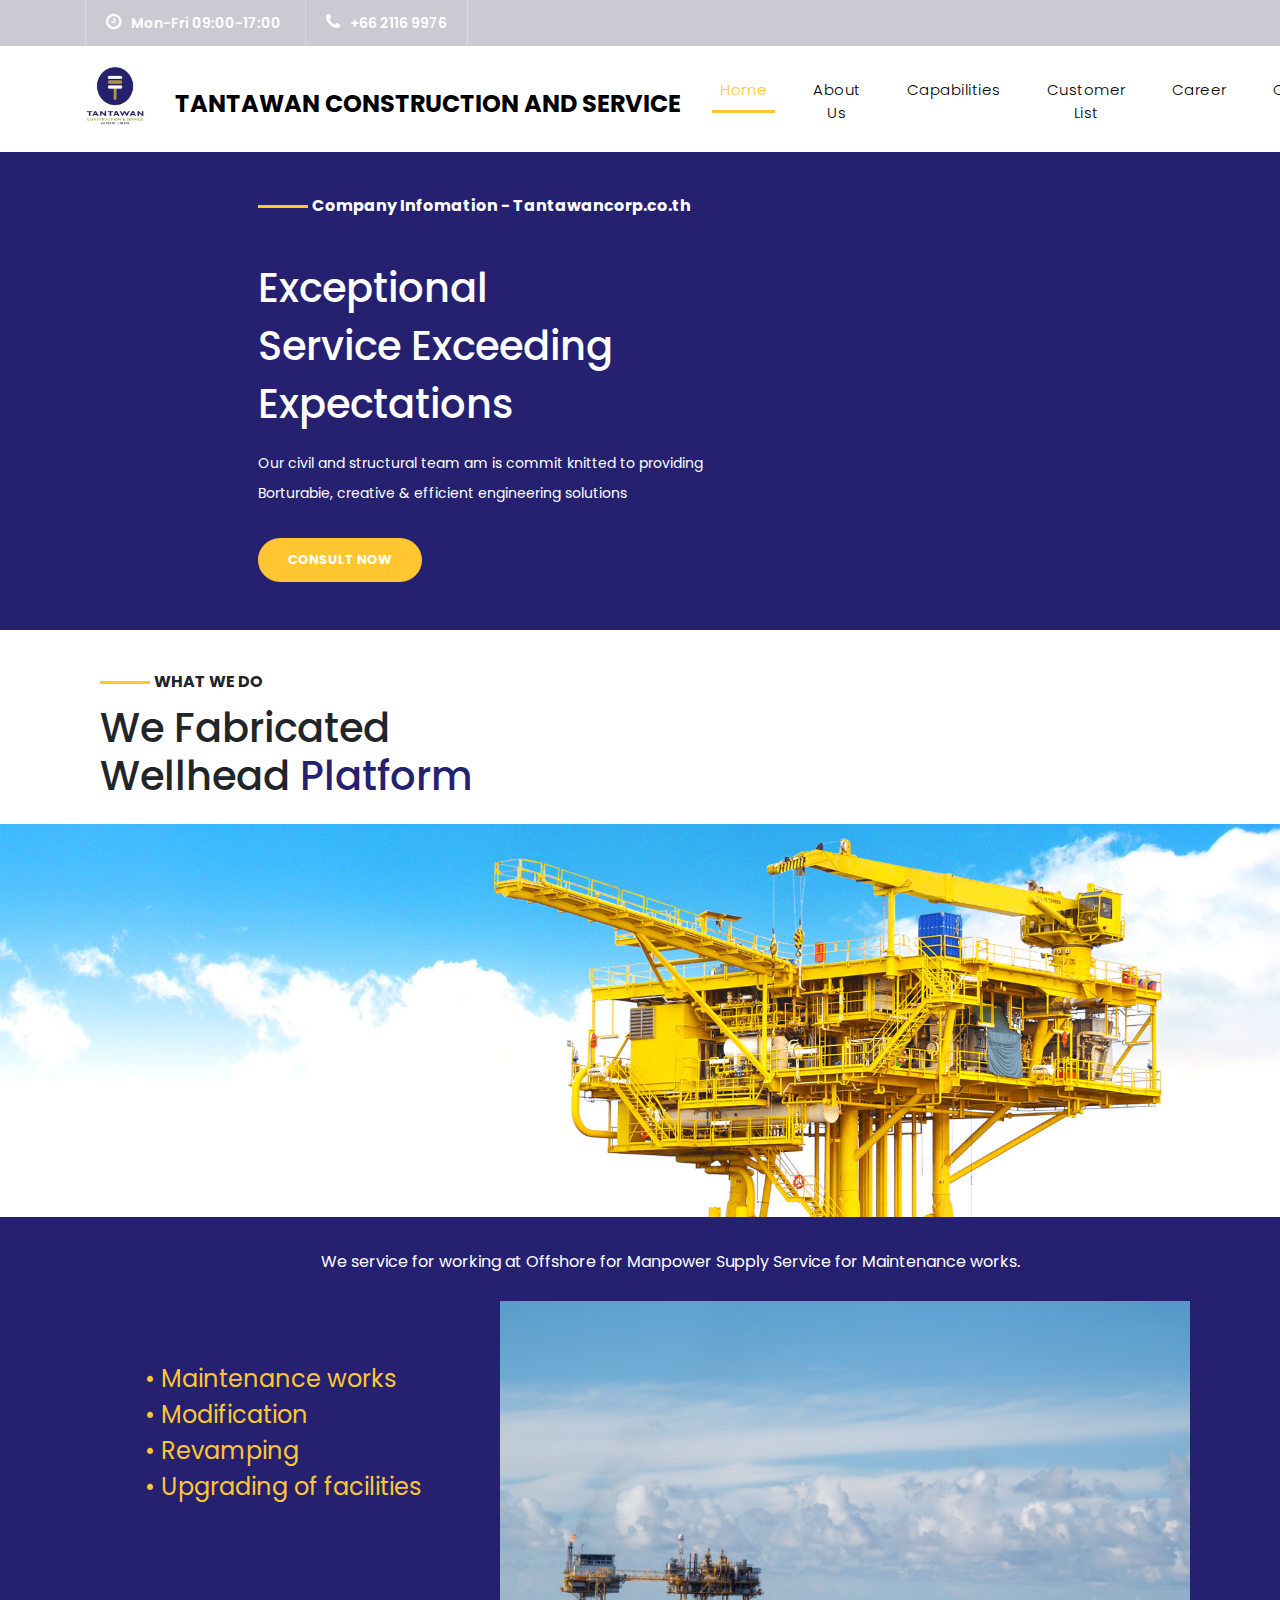
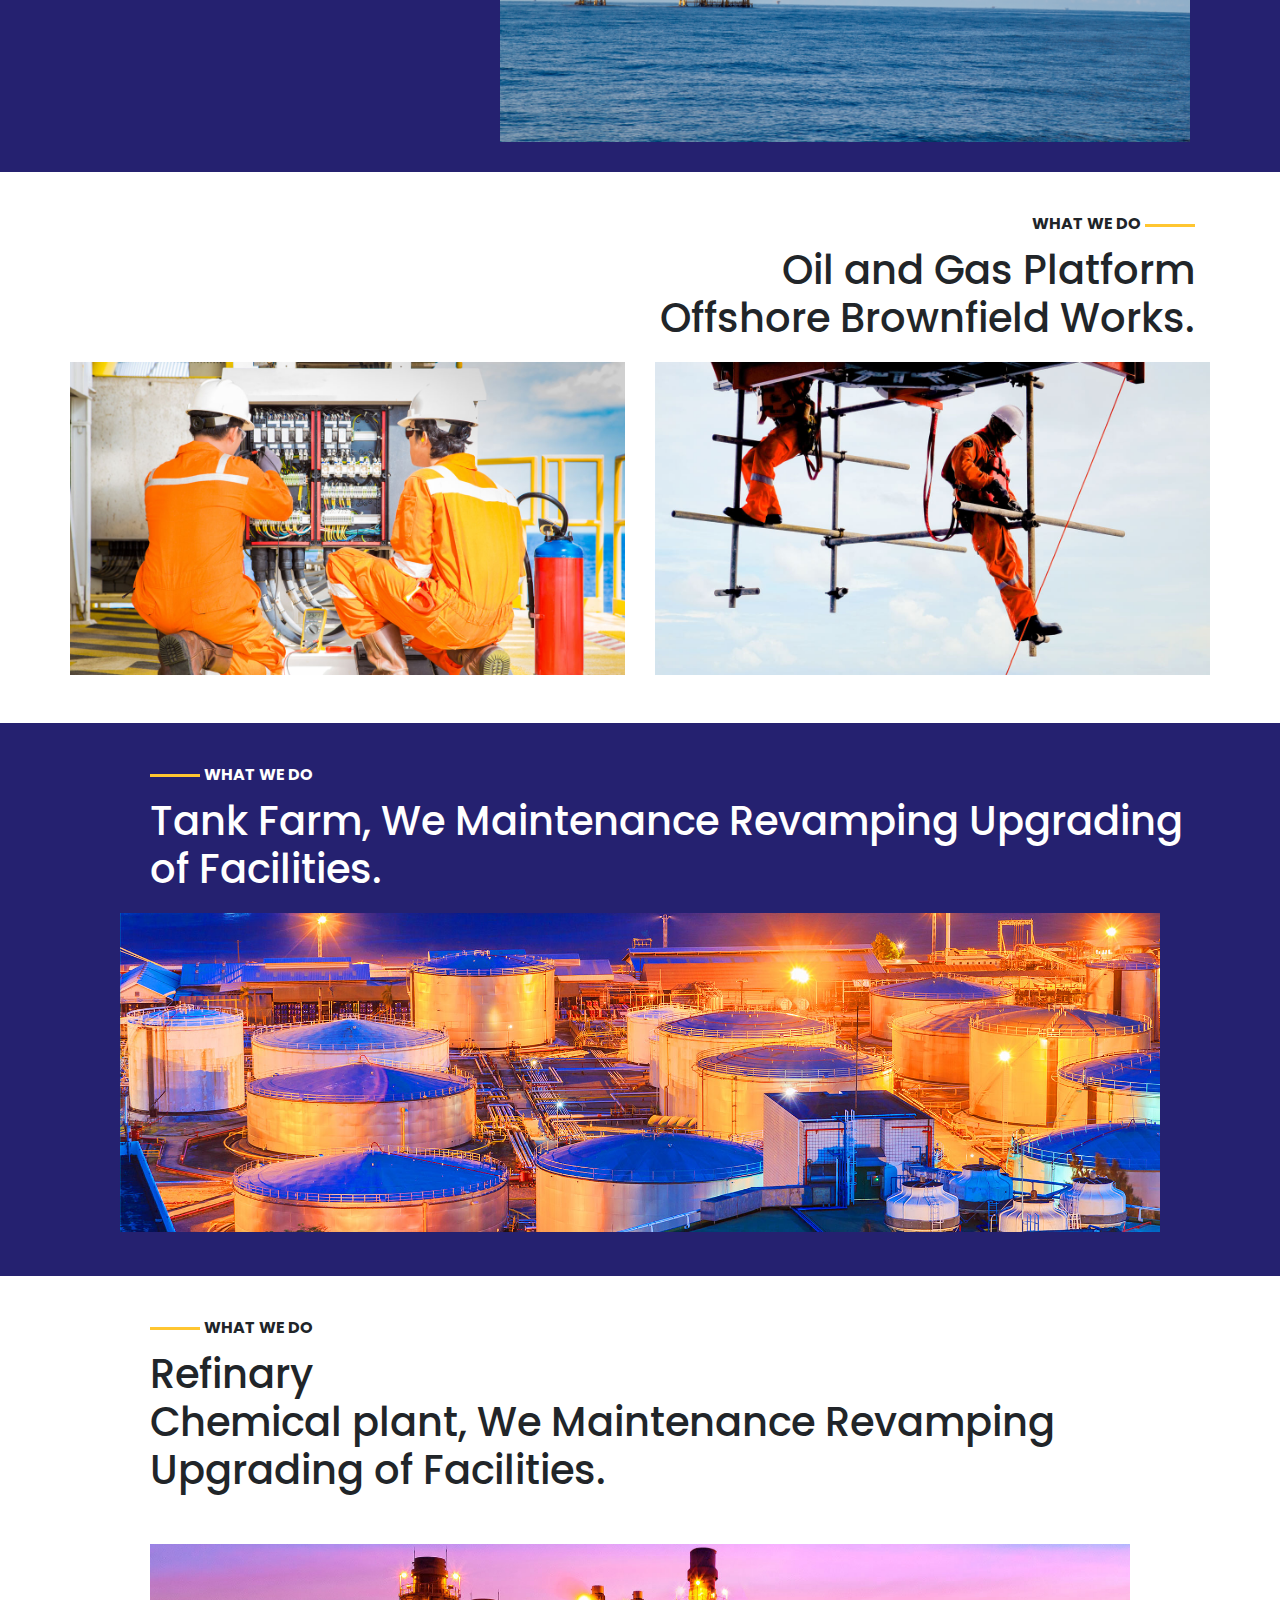
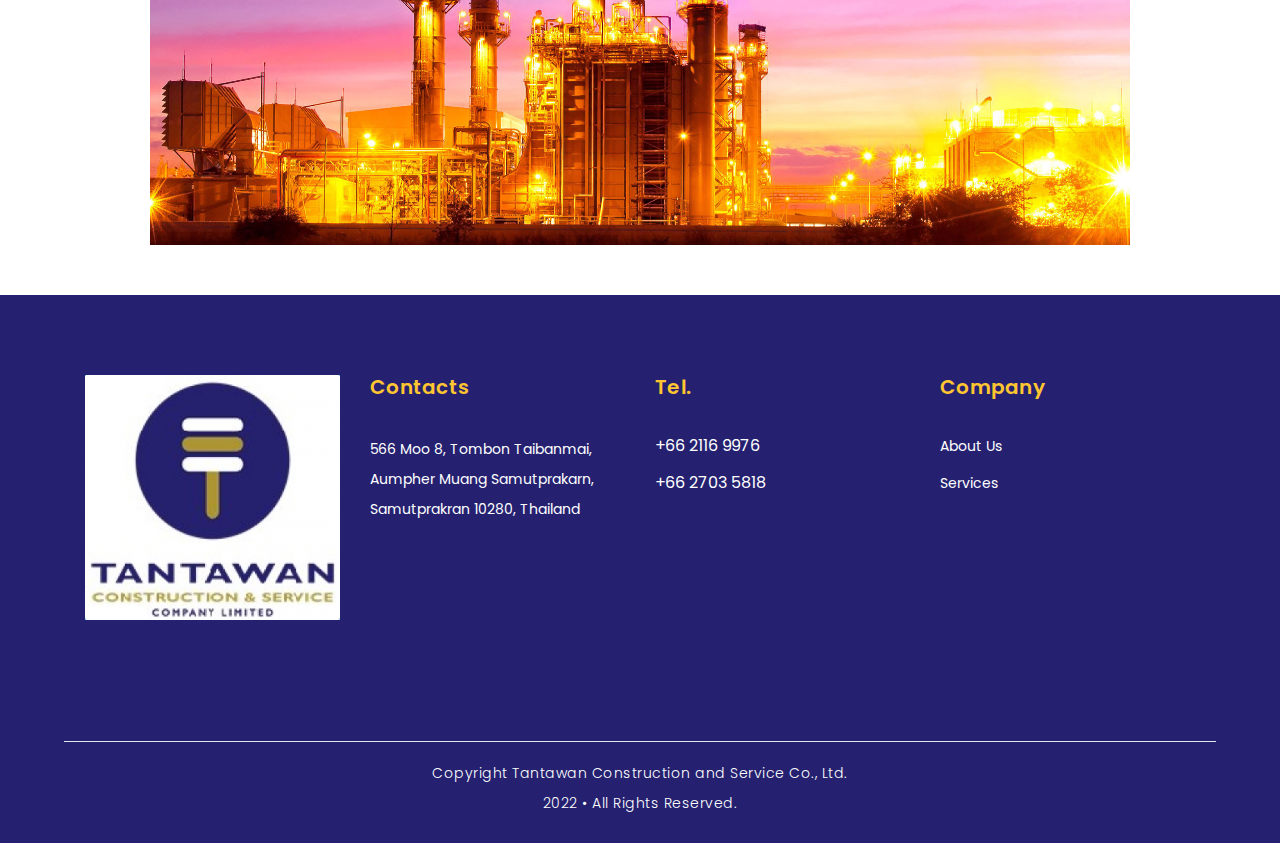
<file: index.html>
<html lang="en"><head>

  <meta charset="utf-8">
  <meta name="viewport" content="width=device-width, initial-scale=1, shrink-to-fit=no">
  <meta name="description" content="">
  <meta name="author" content="TemplateMo">
  <link href="https://fonts.googleapis.com/css?family=Poppins:100,200,300,400,500,600,700,800,900&amp;display=swap" rel="stylesheet">

  <title>Tantawan Construction and Service</title>

  <!-- Bootstrap core CSS -->
  <link href="vendor/bootstrap/css/bootstrap.min.css" rel="stylesheet">

  <!-- Additional CSS Files -->
  <link rel="stylesheet" href="assets/css/fontawesome.css">
  <link rel="stylesheet" href="assets/css/templatemo-finance-business.css">
  <link rel="stylesheet" href="assets/css/owl.css">
  <!--

Finance Business TemplateMo

https://templatemo.com/tm-545-finance-business

-->
</head>

<body>

  <!-- ***** Preloader Start ***** -->
  <div id="preloader" style="opacity: 0; visibility: hidden; display: none;">
    <div class="jumper">
      <div></div>
      <div></div>
      <div></div>
    </div>
  </div>
  <!-- ***** Preloader End ***** -->

  <!-- Header -->
  <div class="sub-header">
    <div class="container">
      <div class="row">
        <div class="col-md-8 col-xs-12">
          <ul class="left-info">
            <li><a href="#"><i class="fa fa-clock-o"></i>Mon-Fri 09:00-17:00</a></li>
            <li><a href="#"><i class="fa fa-phone"></i>+66 2116 9976</a></li>
          </ul>
        </div>
        <div class="col-md-4">
          <!-- <ul class="right-icons">
              <li><a href="#"><i class="fa fa-facebook"></i></a></li>
              <li><a href="#"><i class="fa fa-twitter"></i></a></li>
              <li><a href="#"><i class="fa fa-linkedin"></i></a></li>
              <li><a href="#"><i class="fa fa-behance"></i></a></li>
            </ul> -->
        </div>
      </div>
    </div>
  </div>

  <header class="">
    <nav class="navbar navbar-expand-lg" style="background-color: #fff;">
      <div class="container" style="background-color: #fff;">
        <a class="navbar-brand namehide" href="index.html">
          <div>
            <h2>  <img src="assets/Pic/logoMenu.png" class="center-block" alt="" height="60px" width="60px" style="margin-right: 30px;margin-top: -20px;"><span class="namehide" style="color: black;">Tantawan Construction and Service</span> </h2>
          </div> </a>
        <button class="navbar-toggler" type="button" data-toggle="collapse" data-target="#navbarResponsive" aria-controls="navbarResponsive" aria-expanded="false" aria-label="Toggle navigation">
          <span class="navbar-toggler-icon"></span>
        </button>
        <div class="collapse navbar-collapse" id="navbarResponsive">
          <ul class="navbar-nav ml-auto">
            <li class="nav-item active">
              <a class="nav-link" href="">Home
                <span class="sr-only">(current)</span>
              </a>
            </li>
            <li class="nav-item">
              <a class="nav-link" style="color: black;" href="about.html">About Us</a>
            </li>
            <li class="nav-item">
              <a class="nav-link" style="color: black;" href="Capabilities.html">Capabilities</a>
            </li>
            <li class="nav-item">
              <a class="nav-link" style="color: black;" href="Customer List.html">Customer List</a>
            </li>
            <li class="nav-item">
              <a class="nav-link" style="color:black;" href="Career.html">Career</a>
            </li>
            <li class="nav-item">
              <a class="nav-link" style="color:black;" href="contact.html">Contact</a>
            </li>
          </ul>
        </div>
      </div>
    </nav>
  </header>

  <!-- Page Content -->
  <button onclick="topFunction()" id="myBtn" title="Go to top">Scroll Up</button>

<div class="Navminscreen"><br><br></div>

  <!-- Banner Starts Here -->

  
  <!-- <div class="main-banner header-text" id="top" >
    <div class="Modern-Slider">
    
      <div class="item item-1">
        <div class="img-fill" style="background-color: #252170;">
         <div class="row hrhide" style="margin-top: 170px;">
          
          <div class="col-md-3"> 
            <hr style="width:100%;height: 5px;background-color: #FFC631;">
       
          </div>
          <div class="col-md-9" style="text-align: left;padding-top: 8px;">  <span style="color: #fff;text-align: left;">Company Infomation - Tantawancorp.co.th</span> </div>
          </div>
          <br>  
          <div class="text-content">
            
            <h4>Exceptional</h4>
            <h4>Service Exceeding</h4>
            <h4>Expectations</h4> 
            <p>Our civil and structural team am is commit knitted to providing Borturabie, creative & efficient
              engineering solutions</p>
            <a href="about.html" class="filled-button">CONSULT NOW</a>
          </div>
        </div>
      </div>
    </div>
  </div> -->
  <!-- Banner End Here -->

 
 
    <div class="row" style="background-color:#252170;margin-top: 20px;">
      <div class="col-md-12" style="margin-top:80px ;">
      
        <div class="row">
          <div class="col-md-12">
          <div class="row">
            <div class="col-md-2">

            </div>
            <div class="col-md-9">
              <div class="col-md-12" style="text-align: left;padding-left: 40px;height: 60px; ">
                <img src="assets/Pic/dash.png" style="width: 50px;"> <span style="font-weight: bold;color: #fff;font-size: medium;">Company Infomation - Tantawancorp.co.th</span>
              </div>
               <ul class="menu-list" style="font-size:x-large; color: #fff;margin-left: 40px;">
              <li><h1 style="margin-top: 10px;">Exceptional</h1></li>
              <li><h1 style="margin-top: 10px;">Service Exceeding</h1></li>
              <li><h1 style="margin-top: 10px;">Expectations</h1></li>
              <li><p style="color: #fff;margin-top: 20px;">Our civil and structural team am is commit knitted to providing
               </p></li>
               <li><p style="color: #fff;margin-top: 0px;"> Borturabie, creative &amp; efficient engineering solutions
              </p></li>

              
            </ul>
            <a href="about.html" class="filled-button" style="margin-top: 30px;margin-left: 40px;">CONSULT NOW</a>
            </div>
            <div class="col-md-1"> </div>
          </div>
          
          </div>
        </div>


        <br><br>
      </div>
   
     
    </div>
  
 

  <!-- start what we do1 -->
<div class="row">
  <div class="container">
    <div class="col-md-12" style="text-align: left;padding-top: 40px; ">
      <img src="assets/Pic/dash.png" style="width: 50px;"> <span style="font-weight: bold;">WHAT WE DO</span>
    </div>
    <div class="col-md-12" style="padding-top: 10px;">
      <h1>We Fabricated</h1>
      <h1>Wellhead <span style="color:#252170;">Platform</span></h1>
    </div>
  </div>
</div>

<br>
<div>
  <div>
    <img src="assets/Pic/bg-slide1-2k.jpg" alt="" style="width: 100%;">
  </div>
  <div class="row" style="background-color:#252170 ;">
    <div class="container">
      <div class="col-md-12" style="margin:30px">
        <p style="color: #fff; font-size: medium; text-align: center;"> We service for working at Offshore for Manpower
          Supply Service for Maintenance works.</p>
        <br>
        <div class="row">
          <div class="col-md-4" style="padding-left: 30px; padding-top: 60px;">
            <ul class="menu-list" style="font-size:x-large; color: #FFC631;">
              <li>• Maintenance works</li>
              <li>• Modification</li>
              <li>• Revamping</li>
              <li>• Upgrading of facilities</li>
            </ul>
          </div>
          <div class="col-md-8">
            <img src="assets/Pic/Wellhead2.png" style="width: 100%;padding-right: 20px;align-items: center;" alt="">
          </div>
        </div>
      </div>
    </div>
  </div>
</div>
<!-- end what we do1 -->
<!-- start what we do2 -->
<div class="container">
  <div class="row">
    <div class="col-md-12" style="text-align: right;padding-top: 40px;">
      <span style="font-weight: bold;">WHAT WE DO</span> <img src="assets/Pic/dash.png" style="width: 50px;">
    </div>
    <div class="col-md-12" style="text-align: right;padding-top: 10px;">
      <h1>Oil and Gas Platform</h1>
      <h1>Offshore Brownfield Works.</h1>
    </div>
  </div>
  <div class="row">
    <div class="row" style="margin-top: 20px;">
      <div class="col-md-6">
        <img src="assets/Pic/img07.jpg" style="width: 100%;">
      </div>
      <div class="col-md-6">
        <img src="assets/Pic/img04.jpg" style="width: 100%;">
      </div>
    </div>
    <br><br>
  </div>
</div>
<!-- End what we do2 -->
<!-- start what we do3 -->
<div class="row" style="background-color:#252170 ;">
  <div class="container" style="background-color: #252170;width: 100%;">
    <div class="row" style="margin-left: 50px;">
      <div class="col-md-12" style="text-align: left;padding-top: 40px; ">
        <img src="assets/Pic/dash.png" style="width: 50px;"> <span style="font-weight: bold;color: #fff;">WHAT WE
          DO</span>
      </div>
      <div class="col-md-12" style="padding-top: 10px;">
        <h1 style="color:#fff ;">Tank Farm, We Maintenance Revamping Upgrading of Facilities.</h1>
      </div>
    </div>
    <div class="row" style="margin:20px;">
      <div class="col-md-12">
        <img src="assets/Pic/bg-slide3.jpeg" style="width: 100%;">
      </div>
    </div>
    <!-- <div class="col-md-12" style="text-align: right;padding-top: 10px;margin-left: -20px;">
    <h1 style="color: #fff;">We Maintenance</h1>
    <h1 style="color: #fff;">Revamping</h1>
    <h1 style="color: #FFC631;">Upgrading of Facilities.</h1>
  </div>
  <div class="row" style="margin:20px;">
    <div class="col-md-12" >
      <img src="assets/Pic/bg-slide4.jpg" style="width: 100%;">

    </div>
   </div> -->
    <br>
  </div>
</div>
<!-- end what we do3 -->
<div class="container">
  <div class="row" style="margin-left: 50px;">
    <div class="col-md-12" style="text-align: left;padding-top: 40px; ">
      <img src="assets/Pic/dash.png" style="width: 50px;"> <span style="font-weight: bold;">WHAT WE DO</span>
    </div>

    <div class="col-md-12" style="padding-top: 10px;">
      <h1>Refinary</h1>
      <h1>Chemical plant, We Maintenance Revamping Upgrading of Facilities.</h1>
    </div>
  </div>
  <div class="row" style="margin: 50px;">
    <div class="col-md-12">
      <img src="assets/Pic/bg-slide4.jpg" alt="" style="width: 100%;">
    </div>
  </div>
</div>
<!-- end what we do4 -->



  <!-- Footer Starts Here -->
  <footer>
    <div class="container">
      <div class="row">
        <div class="col-md-3 footer-item">
          <img class="Logosmall LogoBig" src="assets/Pic/Logo.png">
       </div>
        <div class="col-md-3 footer-item">
          <h4 style="color:#FFC631;">Contacts</h4>
          <p>566 Moo 8, Tombon Taibanmai,
            Aumpher Muang Samutprakarn,
            Samutprakran 10280, Thailand</p>

        </div>
        <div class="col-md-3 footer-item">
          <h4 style="color:#FFC631;">Tel.</h4>
          <ul class="menu-list">
            <li>+66 2116 9976</li>
            <li>+66 2703 5818</li>
          </ul>
        </div>
        <div class="col-md-3 footer-item">
          <h4 style="color:#FFC631;">Company</h4>
          <ul class="menu-list">
            <li><a href="about.html">About Us</a></li>
            <li><a href="Capabilities.html">Services</a></li>
          </ul>



        </div>
      </div>
    </div>
  </footer>
  <div class="sub-footer">
    <hr size="1" width="90%" color="#FFFFFF">
    <div class="container">
      <div class="row">
        <div class="col-md-12">


          <p>Copyright Tantawan Construction and Service Co., Ltd.</p>
          <p>2022 • All Rights Reserved. </p>

        </div>
      </div>
    </div>
  </div>

  <!-- Bootstrap core JavaScript -->
  <script src="vendor/jquery/jquery.min.js"></script>
  <script src="vendor/bootstrap/js/bootstrap.bundle.min.js"></script>

  <!-- Additional Scripts -->
  <script src="assets/js/custom.js"></script>
  <script src="assets/js/owl.js"></script>
  <script src="assets/js/slick.js"></script>
  <script src="assets/js/accordions.js"></script>

  <script language="text/Javascript">
    cleared[0] = cleared[1] = cleared[2] = 0; //set a cleared flag for each field
    function clearField(t) {                   //declaring the array outside of the
      if (!cleared[t.id]) {                      // function makes it static and global
        cleared[t.id] = 1;  // you could use true and false, but that's more typing
        t.value = '';         // with more chance of typos
        t.style.color = '#fff';
      }
    }
  </script>
<script>
  //Get the button
  var mybutton = document.getElementById("myBtn");
  
  // When the user scrolls down 20px from the top of the document, show the button
  window.onscroll = function() {scrollFunction()};
  
  function scrollFunction() {
    if (document.body.scrollTop > 20 || document.documentElement.scrollTop > 20) {
      mybutton.style.display = "block";
    } else {
      mybutton.style.display = "none";
    }
  }
  
  // When the user clicks on the button, scroll to the top of the document
  function topFunction() {
    document.body.scrollTop = 0;
    document.documentElement.scrollTop = 0;
  }
  </script>


</body></html>
</file>
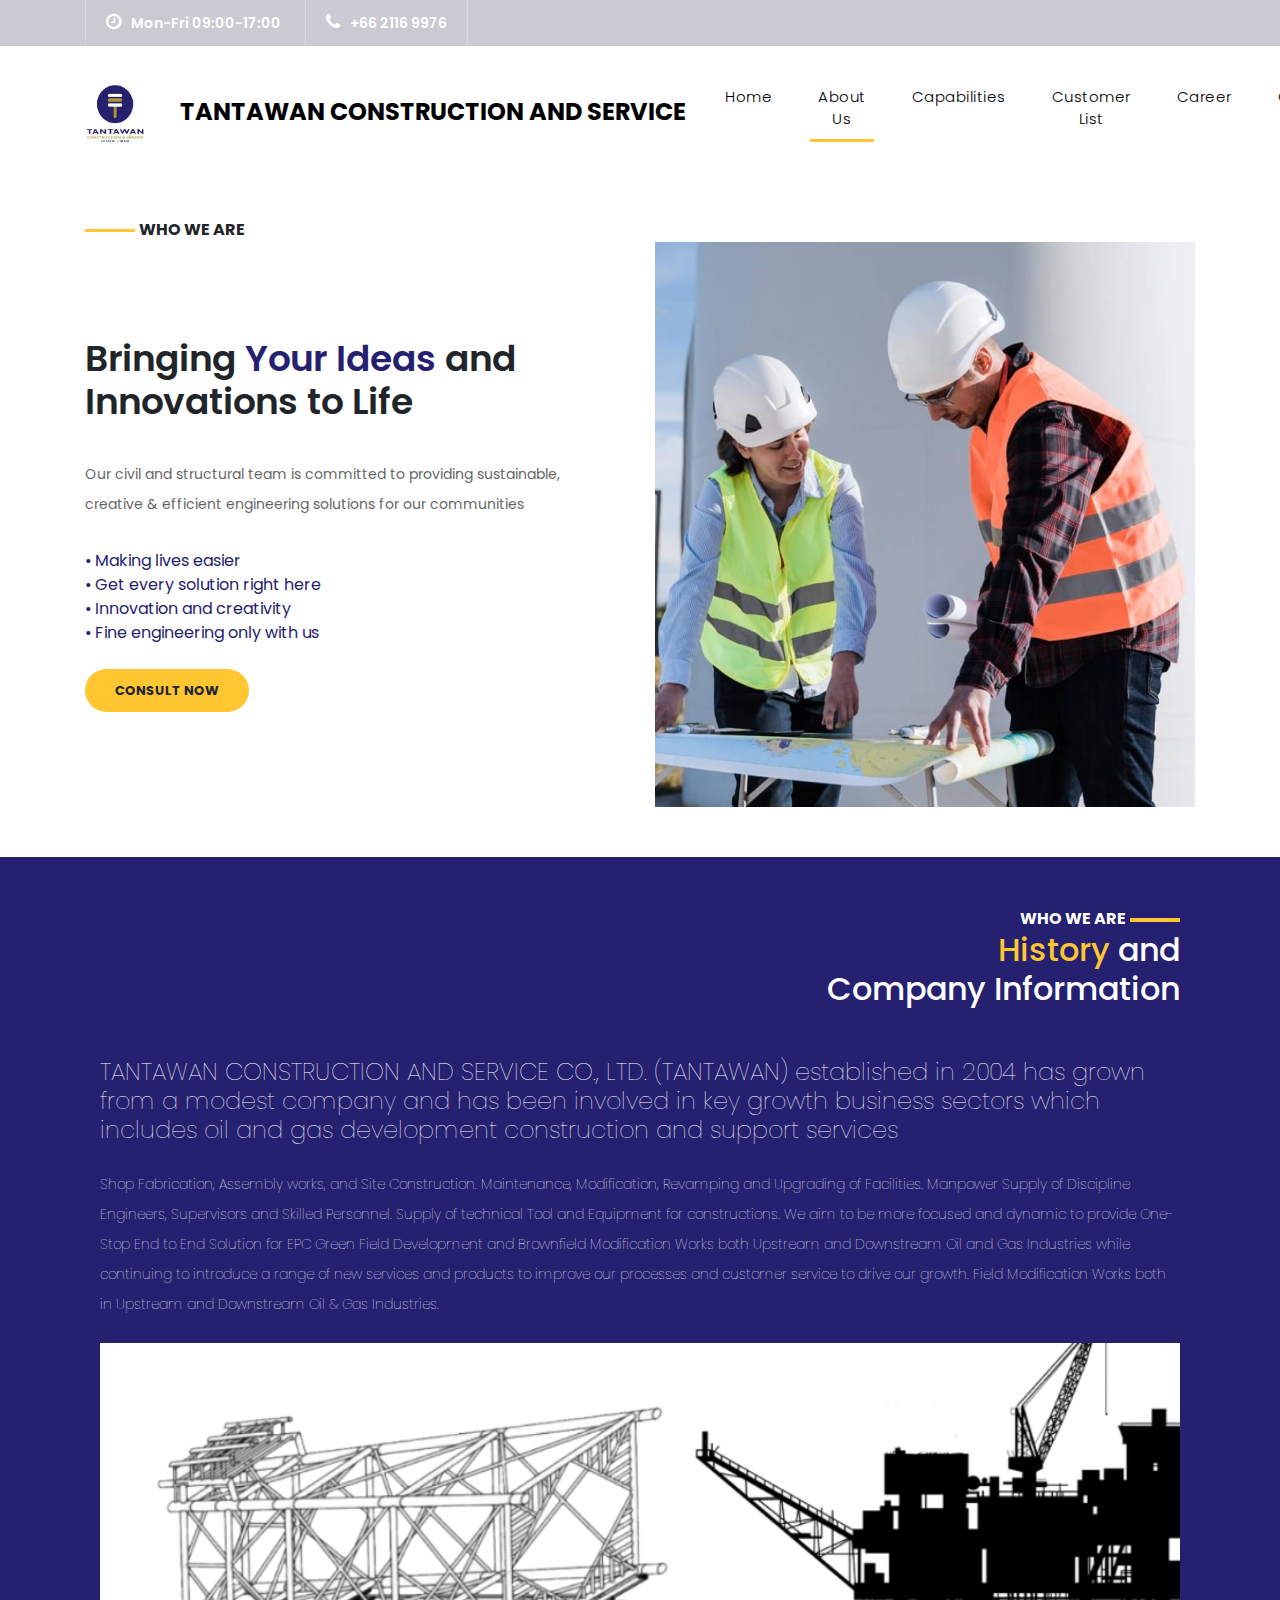
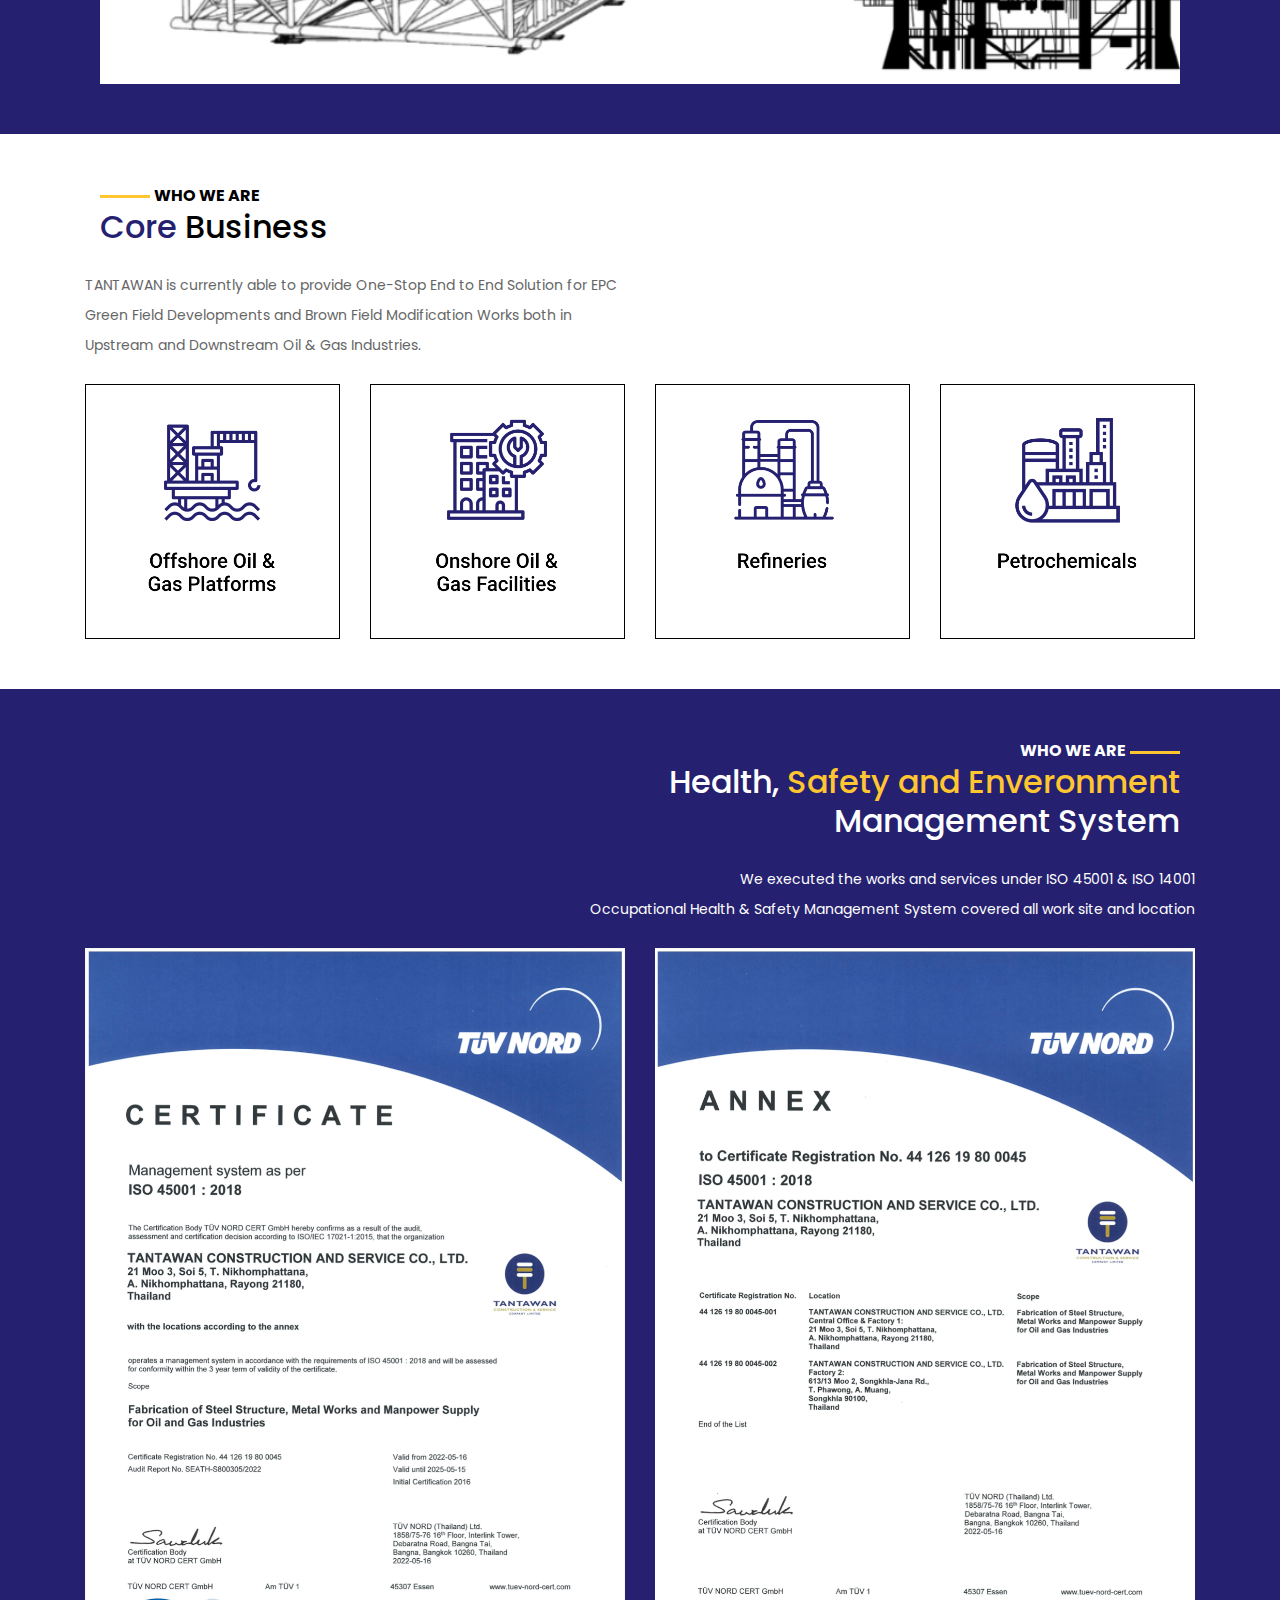
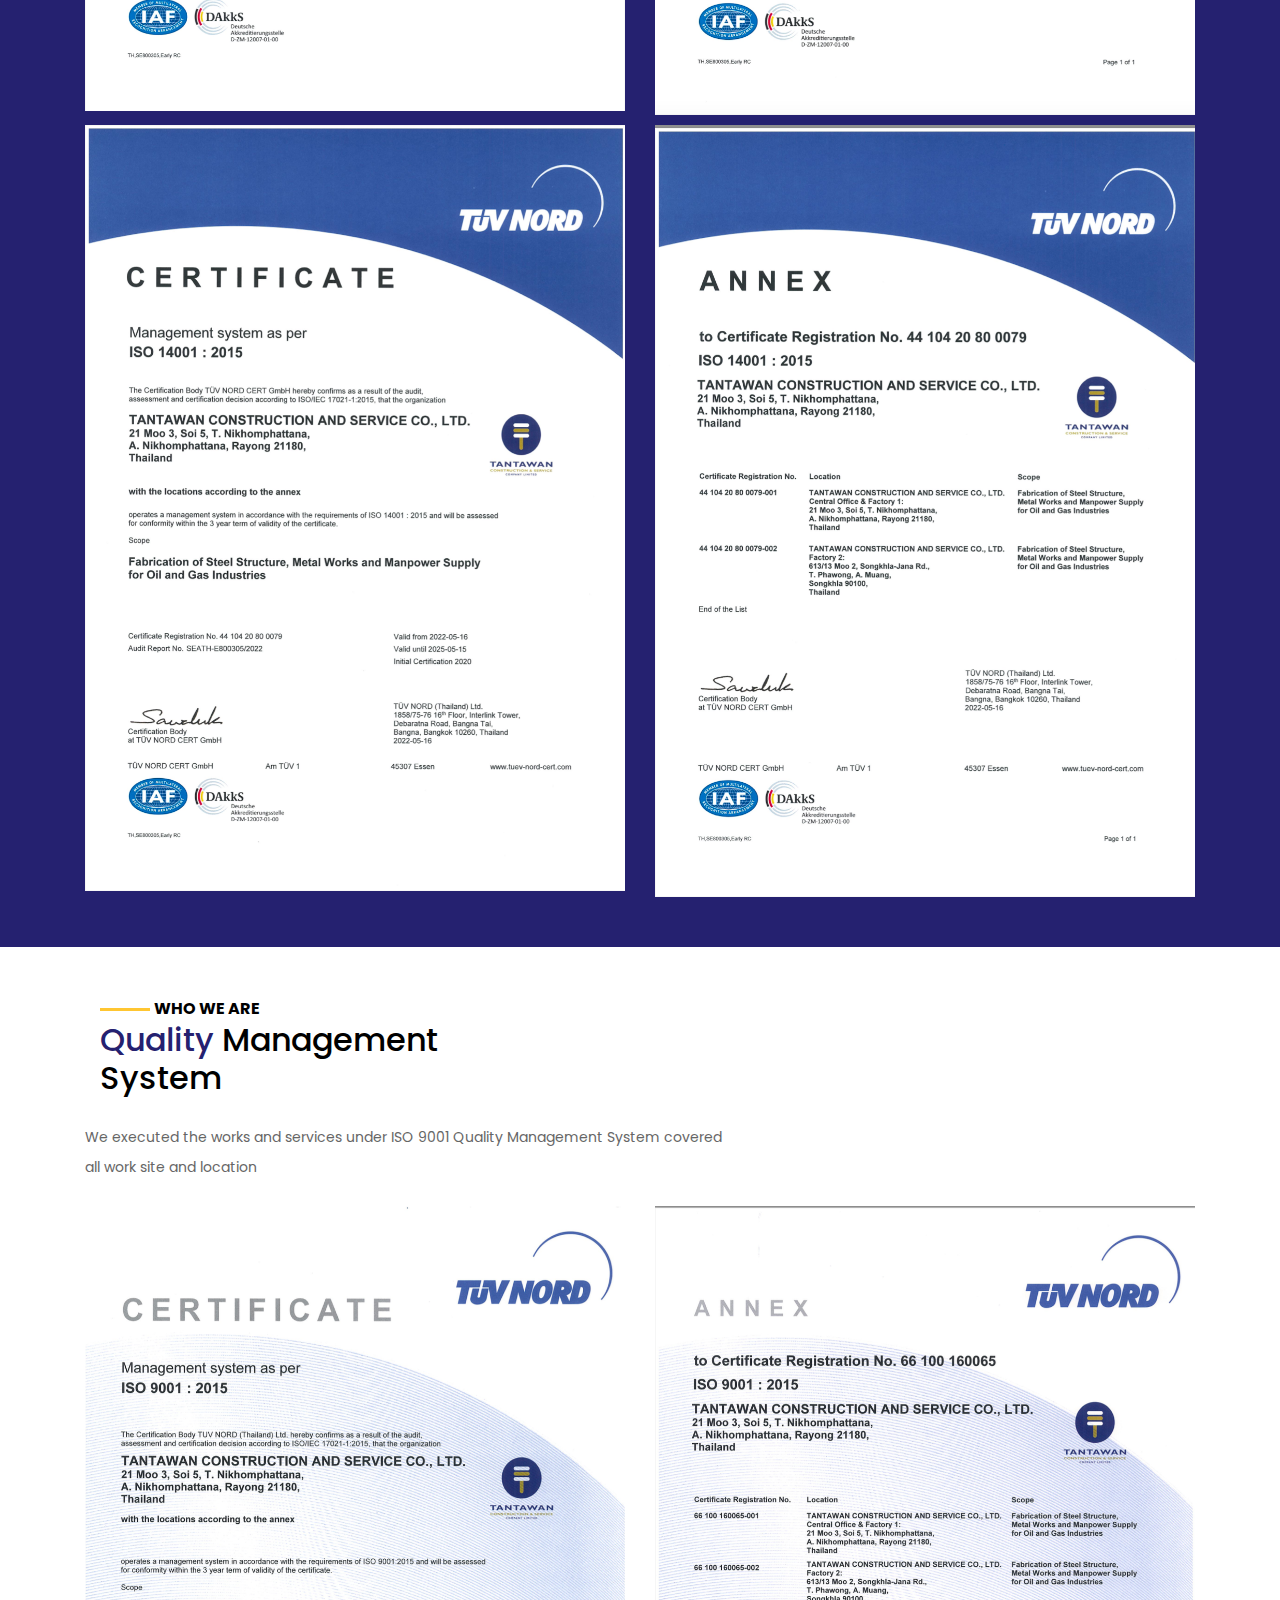
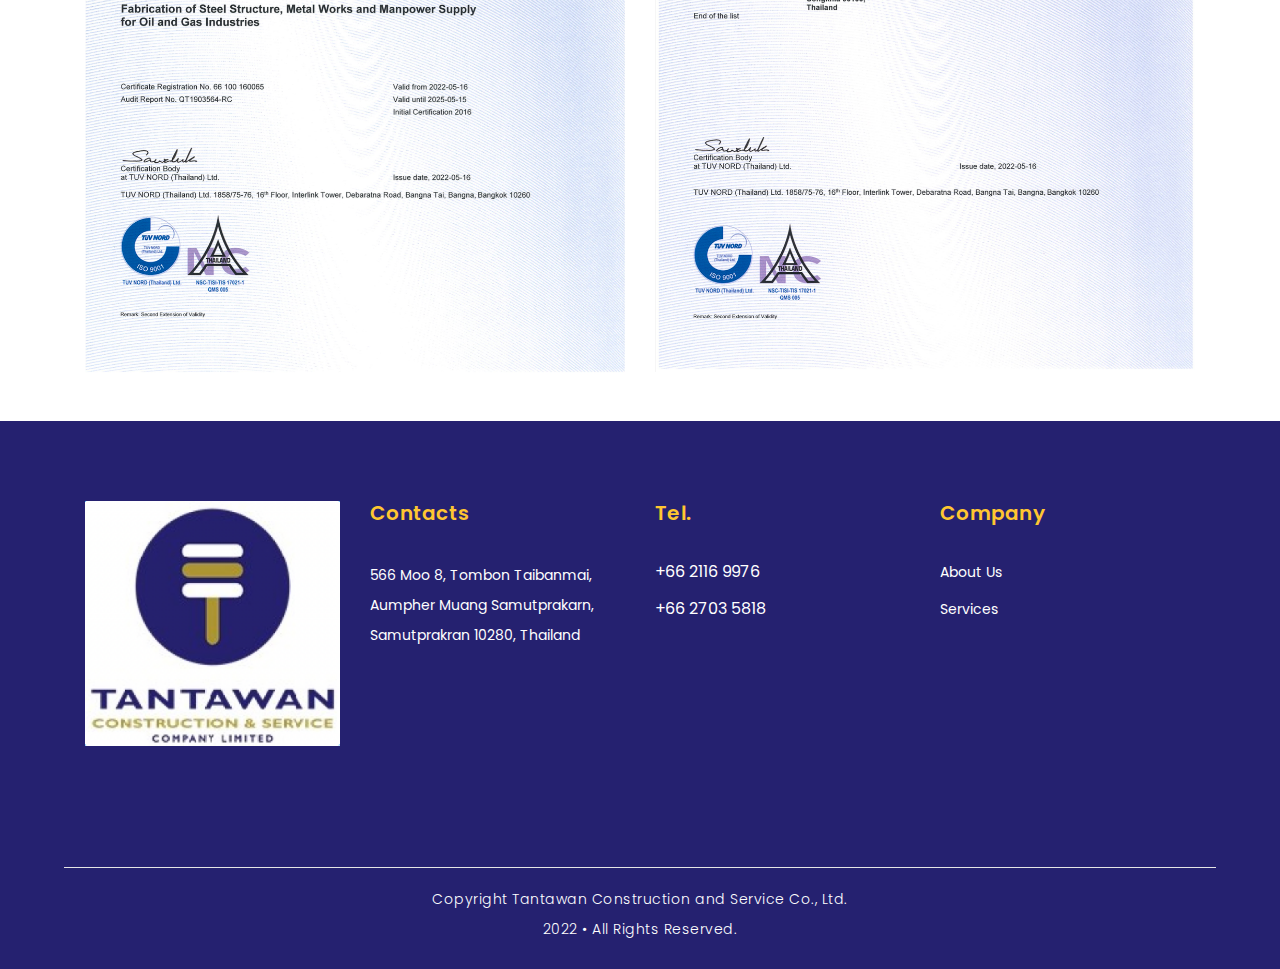
<file: about.html>
<!DOCTYPE html>
<html lang="en">

<head>

  <meta charset="utf-8">
  <meta name="viewport" content="width=device-width, initial-scale=1, shrink-to-fit=no">
  <meta name="description" content="">
  <meta name="author" content="TemplateMo">
  <link href="https://fonts.googleapis.com/css?family=Poppins:100,200,300,400,500,600,700,800,900&display=swap"
    rel="stylesheet">

  <title>Tantawan Construction and Service</title>

  <!-- Bootstrap core CSS -->
  <link href="vendor/bootstrap/css/bootstrap.min.css" rel="stylesheet">

  <!-- Additional CSS Files -->
  <link rel="stylesheet" href="assets/css/fontawesome.css">
  <link rel="stylesheet" href="assets/css/templatemo-finance-business.css">
  <link rel="stylesheet" href="assets/css/owl.css">
  <!--

Finance Business TemplateMo

https://templatemo.com/tm-545-finance-business

-->
</head>

<body>

  <!-- ***** Preloader Start ***** -->
  <div id="preloader">
    <div class="jumper">
      <div></div>
      <div></div>
      <div></div>
    </div>
  </div>
  <!-- ***** Preloader End ***** -->

  <!-- Header -->
  <div class="sub-header">
    <div class="container">
      <div class="row">
        <div class="col-md-8 col-xs-12">
          <ul class="left-info">
            <li><a href="#"><i class="fa fa-clock-o"></i>Mon-Fri 09:00-17:00</a></li>
            <li><a href="#"><i class="fa fa-phone"></i>+66 2116 9976</a></li>
          </ul>
        </div>
        <div class="col-md-4">
        </div>
      </div>
    </div>
  </div>

  <header class="">
    <nav class="navbar navbar-expand-lg">
      <div class="container">
        <a class="navbar-brand " href="about.html" >
          <div >
            <h2 style="color: black;"  >  <img src="assets/Pic/logoMenu.png" class="center-block" alt="" height="60px" width="60px" style="margin-right: 30px;"> <span class="namehide">Tantawan Construction and Service</span> </h2>
          </div> </a>
        <button class="navbar-toggler" type="button" data-toggle="collapse" data-target="#navbarResponsive"
          aria-controls="navbarResponsive" aria-expanded="false" aria-label="Toggle navigation">
          <span class="navbar-toggler-icon"></span>
        </button>
        <div class="collapse navbar-collapse" id="navbarResponsive">
          <ul class="navbar-nav ml-auto">
            <li class="nav-item">
              <a class="nav-link" style="color: black;" href="index.html">Home
                <span class="sr-only">(current)</span>
              </a>
            </li>
            <li class="nav-item active">
              <a class="nav-link" style="color: black;" href="about.html">About Us</a>
            </li>
            <li class="nav-item">
              <a class="nav-link" style="color: black;" href="Capabilities.html">Capabilities</a>
            </li>
            <li class="nav-item">
              <a class="nav-link" style="color: black;"  href="Customer List.html">Customer List</a>
            </li>
            <li class="nav-item">
              <a class="nav-link" style="color: black;" href="Career.html">Career</a>
            </li>
            <li class="nav-item">
              <a class="nav-link" style="color: black;"  href="contact.html">Contact</a>
            </li>
          </ul>
        </div>
      </div>
    </nav>
  

    <!-- Page Content -->
<button onclick="topFunction()" id="myBtn" title="Go to top">Scroll Up</button>
  <!-- start section1 -->
  <div class="more-info about-info ">
    <div class="container ">
      <div class="row">
        <div class="col-md-12">
          <div class="more-info-content">
            <div class="row addMargintop">
              <div class="col-md-12" style="text-align: left;">
                <img src="assets/Pic/dash.png" style="width: 50px;"> <span style="font-weight: bold;">WHO WE ARE</span>
              </div>
              <div class="col-md-6 align-self-center">
                <div class="right-content">
                  <h2>Bringing <em style="color: #252170;">Your Ideas</em> and Innovations to Life</h2>
                  <p>Our civil and structural team is committed to providing sustainable,
                    creative & efficient engineering solutions for our communities</p>
                    <ul class="menu-list" style="font-size:medium; color: #252170;" >
                      <li>• Making lives easier</li>
                      <li>• Get every solution right here</li>
                      <li>• Innovation and creativity</li>
                      <li>• Fine engineering only with us</li>
                    </ul>
                    <br>
                  <a asp-action="About" asp-controller="Home" class="filled-button">CONSULT NOW</a>
                </div>
              </div>
              <div class="col-md-6">
                <div class="left-image">
                  <img src="assets/Pic/AboutUs1.png" alt="">
                </div>
              </div>
            </div>
          </div>
        </div>
      </div>
    </div>
  </div>
  <!-- end section1 -->
  <!-- start section2 -->
  <div class="row" style="background-color: #252170; padding: 50px; margin-top: 50px;">
    <div class="container"> 
    <div class="col-md-12" style="text-align: right;">
      <span style="font-weight: bold; color: #fff;">WHO WE ARE</span> <img src="assets/Pic/dash.png" style="width: 50px;">
    </div>
    <div class="col-md-12" style="text-align: right;">
      <h2 style="color: #fff;"><span style="color: #FFC631;">History</span> and</h2>
      <h2 style="color: #fff;">Company Information</h2>
      </div>

      <div class="col-md-12" style="padding-top: 50px;"> 
        <h4 style="color: #fff; font-weight: lighter;">
          TANTAWAN CONSTRUCTION AND SERVICE CO., LTD. (TANTAWAN) established in 2004
          has grown from a modest company and has been involved in key growth business sectors
          which includes oil and gas development construction and support services
        </h4>
        <br>
        <p style="color: #fff; font-weight: lighter;">
          Shop Fabrication, Assembly works, and Site Construction.
          Maintenance, Modification, Revamping and Upgrading of Facilities.
          Manpower Supply of Discipline Engineers,
          Supervisors and Skilled Personnel.
          Supply of technical Tool and Equipment for constructions.
          We aim to be more focused and dynamic to provide One-Stop End to End Solution for EPC Green Field Development
          and Brownfield Modification Works both Upstream and Downstream Oil and Gas Industries while continuing
          to introduce a range of new services and products to improve our processes and customer service to drive our growth.
          Field Modification Works both in Upstream and Downstream Oil & Gas Industries.
        </p>
        <br>
      </div>
      <div class="container">
        <img src="assets/Pic/History.png" style="width: 100%;">
      </div>
      </div>
  </div>
  <!-- end section2 -->
  <!-- start section3 -->
  <div class="row" style="padding-top: 50px; padding-bottom: 50px;">
    <div class="container">
      <div class="col-md-12" style="text-align: left;">
        <img src="assets/Pic/dash.png" style="width: 50px;"> <span style="font-weight: bold; color: #000;">WHO WE ARE</span> 
      </div>
      <div class="col-md-12" style="text-align: left;">
        <h2 style="color: #000;"><span style="color: #252170;">Core</span> Business</h2>
        </div>
        <div class="row">
        <div class="col-md-6">
          <br>
          <p>
            TANTAWAN is currently able to provide One-Stop End to End Solution
            for EPC Green Field Developments and Brown Field Modification
            Works both in Upstream and Downstream Oil & Gas Industries.
          </p>
        </div>
        <div class="col-md-6">

        </div>
        </div>
      </br>
        <div class="row">
          <div class="col-md-3">
            <img src="assets/Pic/Business1.png" style="width: 100%;">
          </div>
          <div class="col-md-3">
            <img src="assets/Pic/Business2.png" style="width: 100%;">
          </div>
          <div class="col-md-3">
            <img src="assets/Pic/Business3.png" style="width: 100%;">
          </div>
          <div class="col-md-3">
            <img src="assets/Pic/Business4.png" style="width: 100%;">
          </div>
        </div>
    </div>

  </div>
  <!-- end section3 -->
  <!-- start section4 -->
  <div class="row" style="background-color: #252170; padding-top: 50px; padding-bottom: 50px;">
    <div class="container">
      <div class="col-md-12" style="text-align: right;">
        <span style="font-weight: bold; color: #fff;">WHO WE ARE</span> <img src="assets/Pic/dash.png" style="width: 50px;">
      </div>
      <div class="col-md-12" style="text-align: right;">
        <h2 style="color: #fff;">Health,<span style="color: #FFC631;"> Safety and Enveronment</span></h2>
        <h2 style="color: #fff;">Management System</h2>
        </div>
      </br>
        <div class="row">
          <div class="col-md-4">
          </div>
          <div class="col-md-8" style="text-align: right;">
            <p style="color: #fff;"> 
              We executed the works and services under ISO 45001 & ISO 14001
            </p> 
            <p style="color: #fff;">
              Occupational Health & Safety Management System covered all work site and location
            </p>
          </div>
        </div>
      </br>
        <div class="row">
          <div class="col-md-6">
            <img src="assets/Pic/CerSafety1.png" style="width: 100%;">
          </div>
          <div class="col-md-6">
            <img src="assets/Pic/CerSafety2.png" style="width: 100%;">
          </div>
        </div>

        <div class="row" style="padding-top: 10px;">
          <div class="col-md-6">
            <img src="assets/Pic/CerSafety3.png" style="width: 100%;">
          </div>
          <div class="col-md-6">
            <img src="assets/Pic/CerSafety4.png" style="width: 100%;">
          </div>
        </div>
        
    </div>
  </div>
  <!-- end section4 -->
  <!-- start section5 -->
  <div class="row" style="padding-top: 50px;">
    <div class="container">
      <div class="col-md-12" style="text-align: left;">
        <img src="assets/Pic/dash.png" style="width: 50px;"> <span style="font-weight: bold; color: #000;">WHO WE ARE</span> 
      </div>
      <div class="col-md-12" style="text-align: left;">
        <h2 style="color: #000;"><span style="color: #252170;">Quality</span> Management</h2>
        <h2 style="color: #000;"> System</h2>
      </div>
    </br>
    <div class="row">
      <div class="col-md-8">
        <p> 
          We executed the works and services under ISO 9001 Quality Management System covered
        </p> 
        <p>
          all work site and location
        </p>
      </div>
      <div class="col-md-4">
      </div>
    </div>
  </br>
    <div class="row">
      <div class="col-md-6">
        <img src="assets/Pic/CerQuality1.png" style="width: 100%;">
      </div>
      <div class="col-md-6">
        <img src="assets/Pic/CerQuality2.png" style="width: 100%;">
      </div>
    </div>
    </div>
  </div>
       
      </div>
      <br><br>
      </div>
    </div>

   
  <!-- Footer Starts Here -->
  <footer>
    <div class="container">
      <div class="row">
        <div class="col-md-3 footer-item">
          <img class="Logosmall LogoBig" src="assets/Pic/Logo.png" >

        </div>
        <div class="col-md-3 footer-item">
          <h4 style="color:#FFC631;">Contacts</h4>
          <p>566 Moo 8, Tombon Taibanmai,
            Aumpher Muang Samutprakarn,
            Samutprakran 10280, Thailand</p>

        </div>
        <div class="col-md-3 footer-item">
          <h4 style="color:#FFC631;">Tel.</h4>
          <ul class="menu-list">
            <li>+66 2116 9976</li>
            <li>+66 2703 5818</li>
          </ul>
        </div>
        <div class="col-md-3 footer-item">
          <h4 style="color:#FFC631;">Company</h4>
          <ul class="menu-list">
            <li><a href="about.html">About Us</a></li>
            <li><a href="Capabilities.html">Services</a></li>
          </ul>



        </div>
      </div>
    </div>
  </footer>
  <div class="sub-footer">
    <hr size="1" width="90%" color="#FFFFFF">
    <div class="container">
      <div class="row">
        <div class="col-md-12">


          <p>Copyright Tantawan Construction and Service Co., Ltd.</p>
          <p>2022 • All Rights Reserved. </p>

        </div>
      </div>
    </div>
  </div>

    <!-- Bootstrap core JavaScript -->
    <script src="vendor/jquery/jquery.min.js"></script>
    <script src="vendor/bootstrap/js/bootstrap.bundle.min.js"></script>

    <!-- Additional Scripts -->
    <script src="assets/js/custom.js"></script>
    <script src="assets/js/owl.js"></script>
    <script src="assets/js/slick.js"></script>
    <script src="assets/js/accordions.js"></script>

    <script language = "text/Javascript"> 
      cleared[0] = cleared[1] = cleared[2] = 0; //set a cleared flag for each field
      function clearField(t){                   //declaring the array outside of the
      if(! cleared[t.id]){                      // function makes it static and global
          cleared[t.id] = 1;  // you could use true and false, but that's more typing
          t.value='';         // with more chance of typos
          t.style.color='#fff';
          }
      }
    </script>
<script>
  //Get the button
  var mybutton = document.getElementById("myBtn");
  
  // When the user scrolls down 20px from the top of the document, show the button
  window.onscroll = function() {scrollFunction()};
  
  function scrollFunction() {
    if (document.body.scrollTop > 20 || document.documentElement.scrollTop > 20) {
      mybutton.style.display = "block";
    } else {
      mybutton.style.display = "none";
    }
  }
  
  // When the user clicks on the button, scroll to the top of the document
  function topFunction() {
    document.body.scrollTop = 0;
    document.documentElement.scrollTop = 0;
  }
  </script>
  </body>
</html>
</file>
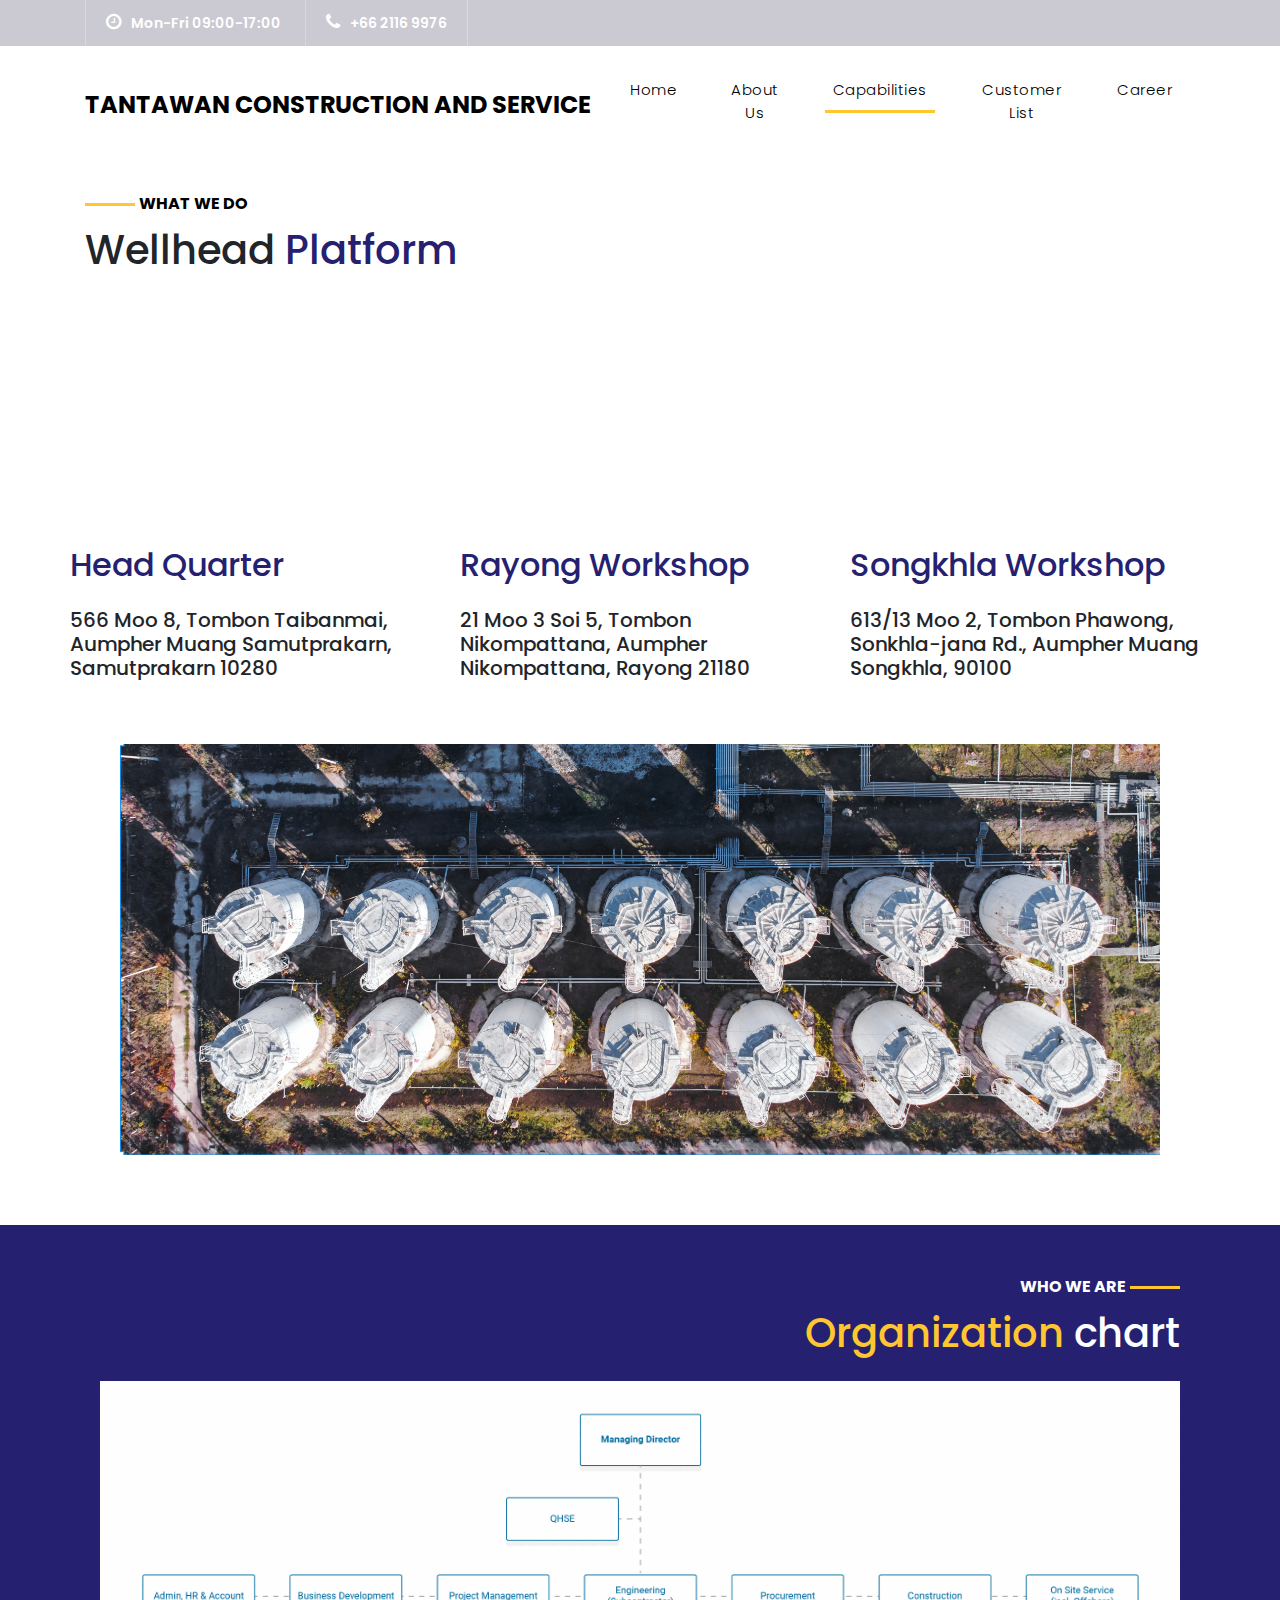
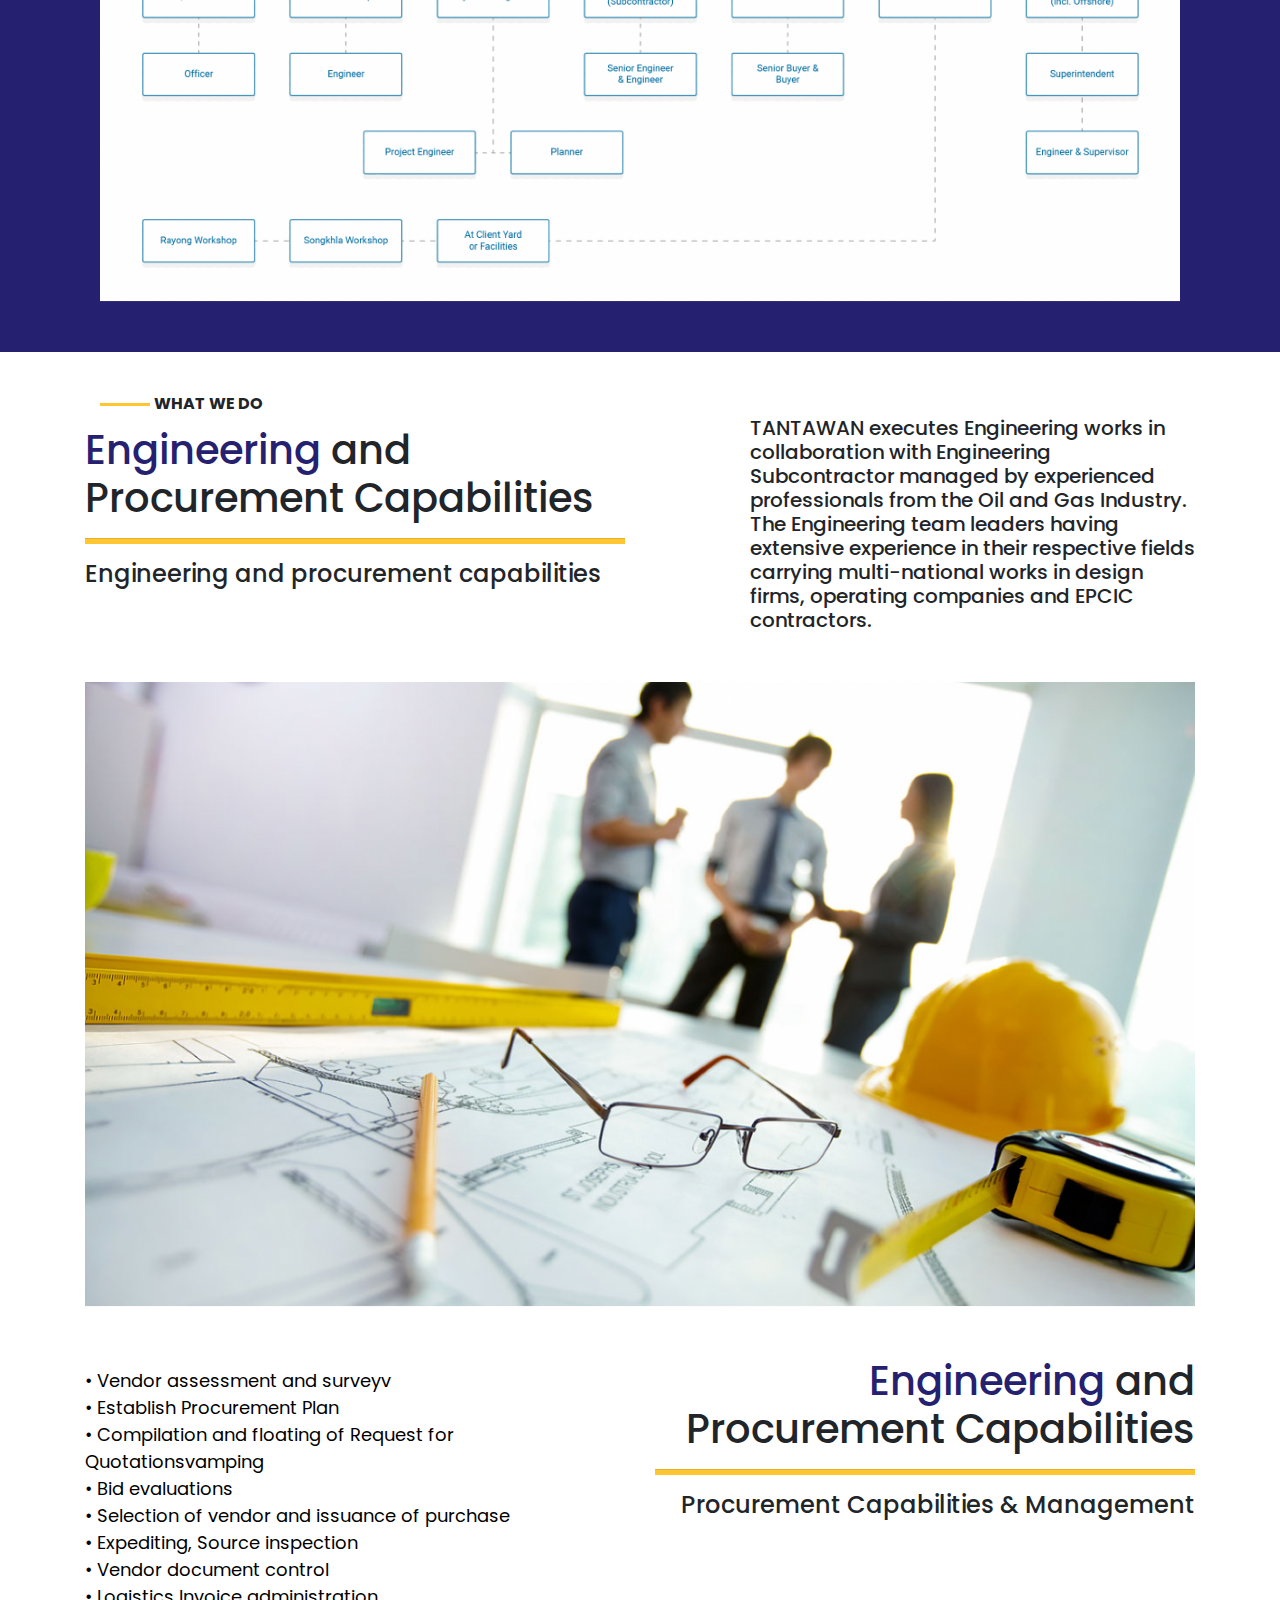
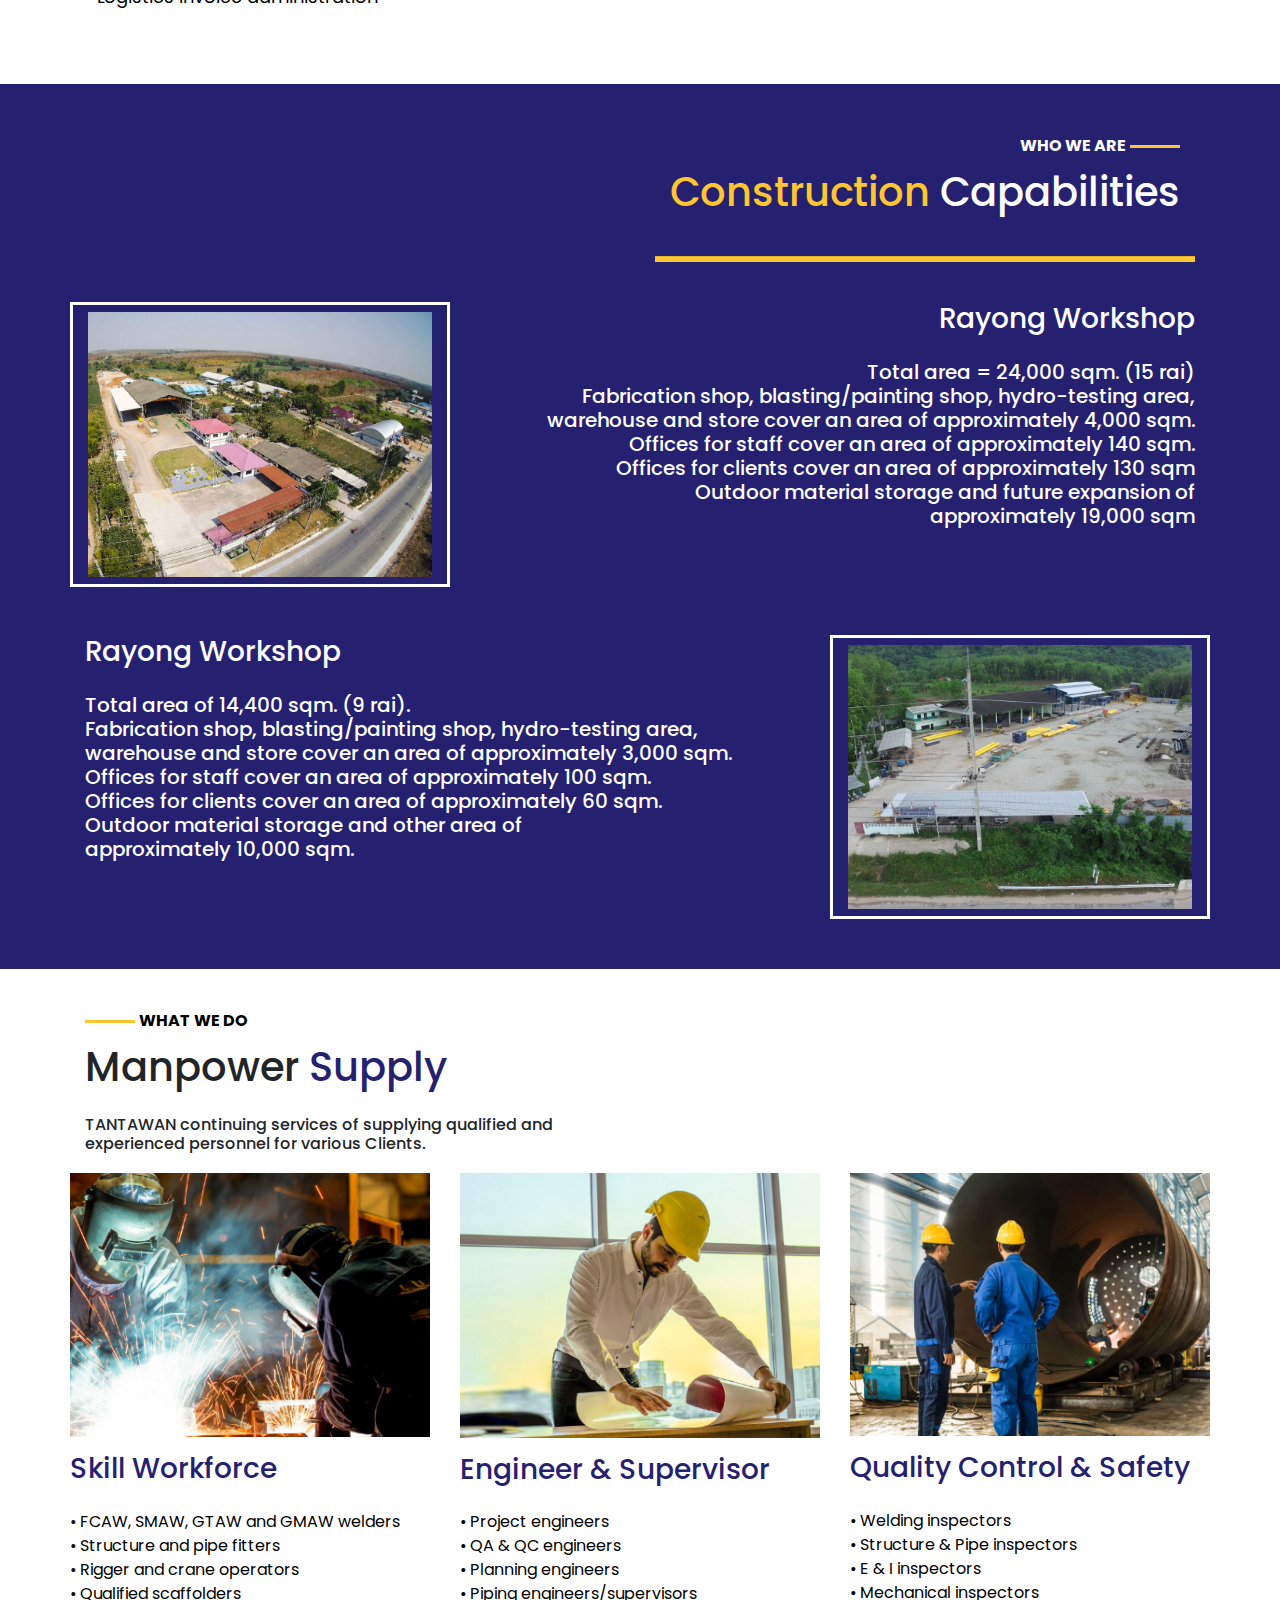
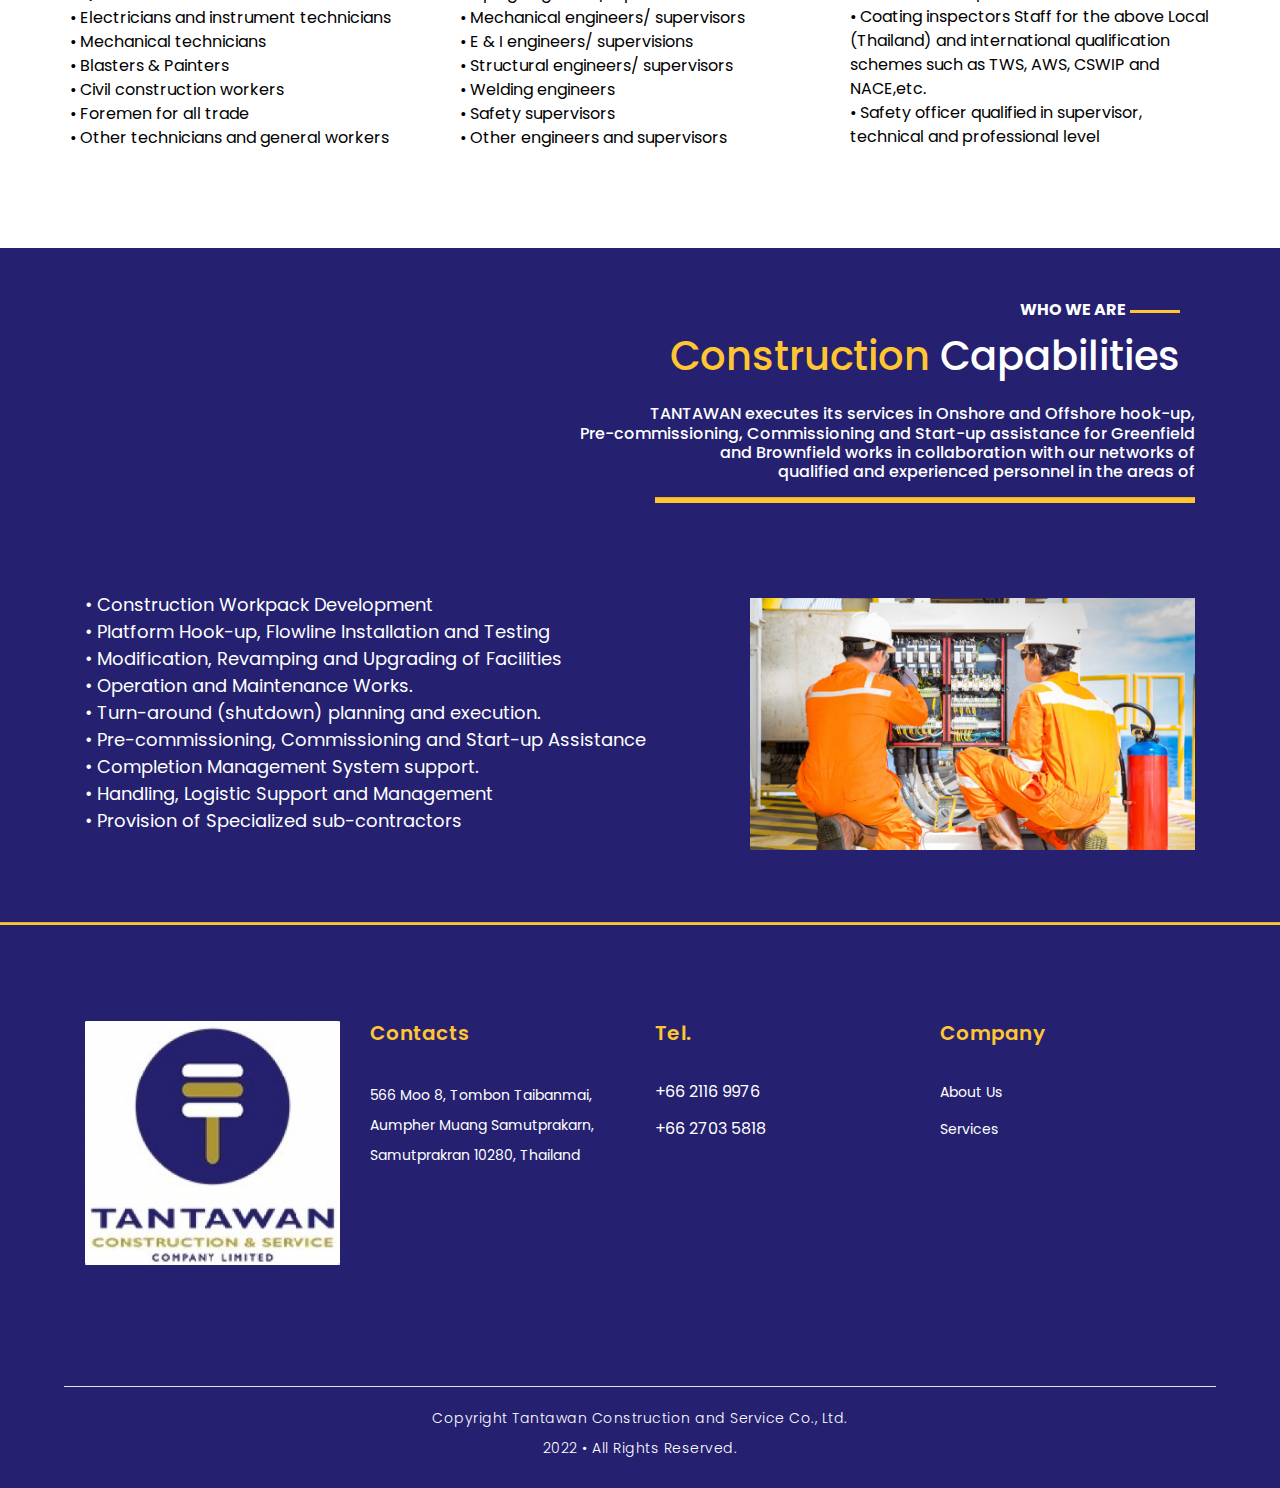
<file: Capabilities_Old.html>
<!DOCTYPE html>
<html lang="en">

<head>

  <meta charset="utf-8">
  <meta name="viewport" content="width=device-width, initial-scale=1, shrink-to-fit=no">
  <meta name="description" content="">
  <meta name="author" content="TemplateMo">
  <link href="https://fonts.googleapis.com/css?family=Poppins:100,200,300,400,500,600,700,800,900&display=swap"
    rel="stylesheet">

  <title>Tantawan Construction and Service</title>

  <!-- Bootstrap core CSS -->
  <link href="vendor/bootstrap/css/bootstrap.min.css" rel="stylesheet">

  <!-- Additional CSS Files -->
  <link rel="stylesheet" href="assets/css/fontawesome.css">
  <link rel="stylesheet" href="assets/css/templatemo-finance-business.css">
  <link rel="stylesheet" href="assets/css/owl.css">
  <!--

Finance Business TemplateMo

https://templatemo.com/tm-545-finance-business

-->
</head>

<body>

  <!-- ***** Preloader Start ***** -->
  <div id="preloader">
    <div class="jumper">
      <div></div>
      <div></div>
      <div></div>
    </div>
  </div>
  <!-- ***** Preloader End ***** -->

  <!-- Header -->
  <div class="sub-header">
    <div class="container">
      <div class="row">
        <div class="col-md-8 col-xs-12">
          <ul class="left-info">
            <li><a href="#"><i class="fa fa-clock-o"></i>Mon-Fri 09:00-17:00</a></li>
            <li><a href="#"><i class="fa fa-phone"></i>+66 2116 9976</a></li>
          </ul>
        </div>
        <div class="col-md-4">
          <!-- <ul class="right-icons">
              <li><a href="#"><i class="fa fa-facebook"></i></a></li>
              <li><a href="#"><i class="fa fa-twitter"></i></a></li>
              <li><a href="#"><i class="fa fa-linkedin"></i></a></li>
              <li><a href="#"><i class="fa fa-behance"></i></a></li>
            </ul> -->
        </div>
      </div>
    </div>
  </div>

  <header class="">
    <nav class="navbar navbar-expand-lg">
      <div class="container">
        <a class="navbar-brand" href="index.html">
          <h2 style="color: black;" >Tantawan Construction and Service</h2>
        </a>
        <button class="navbar-toggler" type="button" data-toggle="collapse" data-target="#navbarResponsive"
          aria-controls="navbarResponsive" aria-expanded="false" aria-label="Toggle navigation">
          <span class="navbar-toggler-icon"></span>
        </button>
        <div class="collapse navbar-collapse" id="navbarResponsive">
          <ul class="navbar-nav ml-auto">
            <li class="nav-item">
              <a class="nav-link"style="color: black;"  href="index.html">Home
                <span class="sr-only">(current)</span>
              </a>
            </li>
            <li class="nav-item">
              <a class="nav-link" style="color: black;" href="about.html">About Us</a>
            </li>
            <li class="nav-item active">
              <a class="nav-link" style="color: black;"  href="Capabilities.html">Capabilities</a>
            </li>
            <li class="nav-item">
              <a class="nav-link" style="color: black;"  href="Customer List.html">Customer List</a>
            </li>
            <li class="nav-item">
              <a class="nav-link" style="color: black;"  href="Career.html">Career</a>
            </li>
          </ul>
        </div>
      </div>
    </nav>
<!-- Page Content -->
<!-- Section 1 Start -->
 <div class="row">
<div class="container">
    <div class="row">
        <div class="col-md-12" style="text-align: left;padding-top: 40px; ">
          <img src="assets/Pic/dash.png" style="width: 50px;"> <span style="font-weight: bold;color: black;">WHAT WE DO</span> 
        </div>
        <div class="col-md-12" style="padding-top: 10px; text-align: left;">
           
            <h1>Wellhead <span style="color:#252170;">Platform</span></h1>
          </div>
      </div>
    <div class="row" >
        
        <div class="row" style="margin-top: 20px;" >
            
         <div class="col-md-4" >
            <iframe src="https://www.google.com/maps/embed?pb=!1m18!1m12!1m3!1d497184.6671687725!2d100.68134491345792!3d13.209287260687038!2m3!1f0!2f0!3f0!3m2!1i1024!2i768!4f13.1!3m3!1m2!1s0x311d59bc75bb54f9%3A0xd6e4bbe928f1614c!2z4Lir4Lih4Li54LmIIDggUGhyYWVrIFNhIE1haSwgTXVlYW5nIFNhbXV0IFByYWthbiBEaXN0cmljdCwgU2FtdXQgUHJha2FuIDEwMjgw!5e0!3m2!1sen!2sth!4v1651201582496!5m2!1sen!2sth" 
            width="350" height="230" style="border:0;" allowfullscreen="" loading="lazy" referrerpolicy="no-referrer-when-downgrade"></iframe>
           <h2 style="padding-top: 15px;color: #252170;">Head Quarter</h2>
           <br>
           <h5>566 Moo 8, Tombon Taibanmai,
            Aumpher Muang
            Samutprakarn,
            Samutprakarn 10280</h5> <br>
         </div>
        
         <div class="col-md-4" >
            <iframe src="https://www.google.com/maps/embed?pb=!1m18!1m12!1m3!1d15564.082412331247!2d101.20791103425663!3d12.777173882149944!2m3!1f0!2f0!3f0!3m2!1i1024!2i768!4f13.1!3m3!1m2!1s0x3102e4e66dc44d8f%3A0xadd6103d9c1b0525!2z4Lir4Lih4Li54LmIIDMgTWFwIEtoYSwgTmlraG9tIFBoYXR0aGFuYSBEaXN0cmljdCwgUmF5b25nIDIxMTgw!5e0!3m2!1sen!2sth!4v1651201763682!5m2!1sen!2sth"
            width="350" height="230" style="border:0;" allowfullscreen="" loading="lazy" referrerpolicy="no-referrer-when-downgrade"></iframe>
            <h2 style="padding-top: 15px;color: #252170;">Rayong Workshop</h2>
            <br>
            <h5>21 Moo 3 Soi 5, Tombon Nikompattana,
                Aumpher
                Nikompattana, Rayong 21180</h5> <br>
          </div>
          <div class="col-md-4" >
            <iframe src="https://www.google.com/maps/embed?pb=!1m18!1m12!1m3!1d63346.70769420184!2d100.55432643615563!3d7.106377358883921!2m3!1f0!2f0!3f0!3m2!1i1024!2i768!4f13.1!3m3!1m2!1s0x304d2d1b8568211d%3A0x40223bc2c383380!2sPhawong%2C%20Mueang%20Songkhla%20District%2C%20Songkhla!5e0!3m2!1sen!2sth!4v1651201848847!5m2!1sen!2sth"
            width="350" height="230" style="border:0;" allowfullscreen="" loading="lazy" referrerpolicy="no-referrer-when-downgrade"></iframe>
            <h2 style="padding-top: 15px;color: #252170;">Songkhla Workshop</h2>
            <br>
            <h5>613/13 Moo 2, Tombon Phawong, Sonkhla-jana
                Rd., Aumpher Muang Songkhla, 90100</h5>
          </div>
       </div>
</div>
<div class="row" style="padding-top: 20px;" >
<div class="container">

  <div class="row" style="margin:20px;">
    <div class="col-md-12" >
      <img src="assets/Pic/Tank02.png" style="width: 100%;">
    </div>  
   </div>

</div>
</div>


</div>

 </div>
 
<!-- Section 1 End -->
<!-- Section 2 Start  -->
<div class="row" style="background-color: #252170; padding: 50px; margin-top: 50px;">
  <div class="container"> 
  <div class="col-md-12" style="text-align: right;">
    <span style="font-weight: bold; color: #fff;">WHO WE ARE</span> <img src="assets/Pic/dash.png" style="width: 50px;">
  </div> 
    <div class="col-md-12" style="text-align: right;padding-top: 10px;">
      <h1 style="color: #FFC631;">Organization <span style="color: #fff;">chart</span></h1>       
  <br>
    </div>

    <div class="container">
      <img src="assets/Pic/Flow.png" style="width: 100%;">
    </div>
    </div>
</div>
<!-- Section 2 End -->
<!-- Section 3 Start -->

<div class="row">
  <div class="container">
  <div class="col-md-12" style="text-align: left;padding-top: 40px; ">
    <img src="assets/Pic/dash.png" style="width: 50px;"> <span style="font-weight: bold;">WHAT WE DO</span>
  </div>
</div>
</div>
<div class="row">
<div class="container">
  <div class="row">
<div class="col-md-6" style="padding-top: 10px;">
  <h1><span style="color: #252170;">Engineering</span>  and</h1>
  <h1>Procurement Capabilities</h1>
  <h1> <hr style="width:100%;height: 5px;background-color: #FFC631;"></h1>
  <h4> Engineering and procurement capabilities</h4>
  <br>
</div>
<div class="col-md-1" style="padding-top: 10px;">
  <br>
</div>
<div class="col-md-5">
  <h5>TANTAWAN executes Engineering works in collaboration with Engineering Subcontractor managed by experienced professionals from the
    Oil and Gas Industry. The Engineering team leaders having extensive experience in their respective fields carrying multi-national works in design firms, operating companies and EPCIC contractors.</h5>
  </div>
</div>

</div>
</div>
<div class="row" style="padding: 50px; margin-top: 0px;">
    <div class="container">
      <img src="assets/Pic/Co-worker.png" style="width: 100%;">  
    </div>
</div>

<div class="row">
  <div class="container">
    <div class="row">
  <div class="col-md-5" style="padding-top: 10px;">
      <ul class="menu-list" style="font-size:large; color: black;" >
        <li>• Vendor assessment and surveyv</li>
        <li>• Establish Procurement Plan</li>
        <li>• Compilation and floating of Request for Quotationsvamping</li>
        <li>• Bid evaluations</li>
        <li>• Selection of vendor and issuance of purchase</li>
        <li>• Expediting, Source inspection</li>
        <li>• Vendor document control</li>
        <li>• Logistics Invoice administration</li>
      </ul>
  </div>
  <div class="col-md-1" style="padding-top: 10px;">
    <br>
  </div>
  <div class="col-md-6">
    <h1 style="text-align: right;"><span style="color: #252170;">Engineering</span>  and</h1>
    <h1 style="text-align: right;">Procurement Capabilities</h1>
    <h1 style="text-align: right;"> <hr style="width:100%;height: 5px;background-color: #FFC631;"></h1>
    <h4 style="text-align: right;"> Procurement Capabilities & Management</h4>
    <br>
    </div>
  </div>
  
  </div>
  </div>
  <br>
  <div class="row" style="background-color: #252170; padding: 50px; margin-top: 50px;">
    <div class="container"> 
    <div class="col-md-12" style="text-align: right;">
      <span style="font-weight: bold; color: #fff;">WHO WE ARE</span> <img src="assets/Pic/dash.png" style="width: 50px;">
    </div> 
      <div class="col-md-12" style="text-align: right;padding-top: 10px;">
        <h1 style="color: #FFC631;">Construction <span style="color: #fff;">Capabilities</span></h1>       
    <br>
      </div>
     <div class="row">
       <div class="container">
        <div class="row">
        <div class="col-md-6" style="color: #fff;" ></div>
        <div class="col-md-6"><h1> <hr style="width:100%;height: 5px;background-color: #FFC631;"></h1></div>
       </div>
       <div>
     </div>
      </div>
  </div>
  <br>
  <div class="row">
    <div class="container">
     <div class="row">
     <div class="col-md-4 " style="border-style: solid;color: #fff;"> <img src="assets/Pic/Rayong Workshop.png" style="width :100%;height:95%;margin-top: 7px;">  </div>
     <div class="col-md-8" style="text-align: right;color: #fff;">
      <h3> Rayong Workshop</h3>
      <br>
      <h5 style="text-align: right;">Total area = 24,000 sqm. (15 rai)</h5>
      <h5 style="text-align: right;">Fabrication shop, blasting/painting shop, hydro-testing area, </h5>
      <h5 style="text-align: right;">warehouse and store cover an area of approximately 4,000 sqm.</h5>
      <h5 style="text-align: right;">Offices for staff cover an area of approximately 140 sqm.</h5>
      <h5 style="text-align: right;">Offices for clients cover an area of approximately 130 sqm</h5>
      <h5 style="text-align: right;">Outdoor material storage and future expansion of</h5>
      <h5 style="text-align: right;">approximately 19,000 sqm</h5>
    </div>
</div>
    <div>
  </div>
   </div>
</div>
<br><br>
<div class="row">
  <div class="container">
   <div class="row">
     <div class="col-md-8" style="text-align: left;color: #fff;">
    <h3> Rayong Workshop</h3>
    <br>
    <h5 style="text-align: left;">Total area of 14,400 sqm. (9 rai).</h5>
    <h5 style="text-align: left;">Fabrication shop, blasting/painting shop, hydro-testing area,</h5>
    <h5 style="text-align: left;">warehouse and store cover an area of approximately 3,000 sqm.</h5>
    <h5 style="text-align: left;">Offices for staff cover an area of approximately 100 sqm.</h5>
    <h5 style="text-align: left;">Offices for clients cover an area of approximately 60 sqm.</h5>
    <h5 style="text-align: left;">Outdoor material storage and other area of</h5>
    <h5 style="text-align: left;">approximately 10,000 sqm.</h5>
  </div>
  <div class="col-md-4 " style="border-style: solid;color: #fff;"> <img src="assets/Pic/Songkhla Workshop.png" style="width :100%;height:95%;margin-top: 7px;">  </div> 
</div>
  <div>
</div>
 </div>
</div>
    </div>
  </div>
<!-- Section 3 End -->
<!-- Section 4 Start -->

 
<div class="row">
  <div class="container">
      <div class="row" >
          <div class="col-md-12" style="text-align: left;padding-top: 40px; ">
            <img src="assets/Pic/dash.png" style="width: 50px;"> <span style="font-weight: bold;color: black;">WHAT WE DO</span> 
          </div>
          <div class="col-md-12" style="padding-top: 10px; text-align: left;">
              <h1>Manpower <span style="color:#252170;">Supply</span></h1>
              <div class="row">
                <div class="col-md-6" >
                  <br>
                  <h6 style="text-align: left;">TANTAWAN continuing services of supplying qualified
                    and experienced personnel for various Clients.
                    </h6>
                </div>
                <div class="col-md-6" style="padding-top: 10px; text-align: left;">
                   <br> 
                  </div>
              </div>
            </div>   
        </div>
      <div class="row" >
          
          <div class="row" style="margin-top: 20px;" >
              
           <div class="col-md-4" >
            <img src="assets/Pic/Co-worker-02.png" style="width: 100%;">  
            <h3 style="padding-top: 15px;color: #252170;">Skill Workforce</h3>
             <br>
             <ul class="menu-list" style="font-size:medium; color: black;" >
              <li>• FCAW, SMAW, GTAW and GMAW welders</li>
              <li>• Structure and pipe fitters</li>
              <li>• Rigger and crane operators</li>
              <li>• Qualified scaffolders</li>
              <li>• Electricians and instrument technicians</li>
              <li>• Mechanical technicians</li>
              <li>• Blasters & Painters</li>
              <li>• Civil construction workers</li>
              <li>• Foremen for all trade</li>
              <li>• Other technicians and general workers</li>
            </ul> <br>
           </div>
            <div class="col-md-4" >
            <img src="assets/Pic/Co-worker-03.png" style="width: 100%;">  
            <h3 style="padding-top: 15px;color: #252170;">Engineer & Supervisor</h3>
              <br>
              <ul class="menu-list" style="font-size:medium; color: black;" >
                <li>• Project engineers</li>
                <li>• QA & QC engineers</li>
                <li>• Planning engineers</li>
                <li>• Piping engineers/supervisors</li>
                <li>• Mechanical engineers/ supervisors</li>
                <li>• E & I engineers/ supervisions</li>
                <li>• Structural engineers/ supervisors</li>
                <li>• Welding engineers</li>
                <li>• Safety supervisors</li>
                <li>• Other engineers and supervisors</li>
              </ul> <br>
            </div>
           <div class="col-md-4" >
              <img src="assets/Pic/Co-worker-04.png" style="width: 100%;">             
              <h3 style="padding-top: 15px;color: #252170;">Quality Control & Safety</h3>
              <br>
              <ul class="menu-list" style="font-size:medium; color: black;" >
                <li>• Welding inspectors</li>
                <li>• Structure & Pipe inspectors</li>
                <li>• E & I inspectors</li>
                <li>• Mechanical inspectors</li>
                <li>• Coating inspectors Staff for the above Local (Thailand) and international qualification schemes such as TWS, AWS, CSWIP and NACE,etc.</li>
                <li>• Safety officer qualified in supervisor, technical and professional level</li>
              </ul>
            </div>
         </div>
  </div>
 </div> 
   </div>
<!-- Section 4 End -->
<!-- Section 5 Start -->
  <br>
  <div class="row" style="background-color: #252170; padding: 50px; margin-top: 50px;">
    <div class="container"> 
    <div class="col-md-12" style="text-align: right;">
      <span style="font-weight: bold; color: #fff;">WHO WE ARE</span> <img src="assets/Pic/dash.png" style="width: 50px;">
    </div> 
      <div class="col-md-12" style="text-align: right;padding-top: 10px;">
        <h1 style="color: #FFC631;">Construction <span style="color: #fff;">Capabilities</span></h1>       
    <br>
      </div>
      <div class="row">
        <div class="container">
         <div class="row">
         <div class="col-md-4 ">  </div>
         <div class="col-md-8" style="text-align: right;color: #fff;">
          
          <h6 style="text-align: right;">TANTAWAN executes its services in Onshore and Offshore hook-up,</h6>
          <h6 style="text-align: right;">Pre-commissioning, Commissioning and Start-up assistance for Greenfield</h6>
          <h6 style="text-align: right;">and Brownfield works in collaboration with our networks of</h6>
          <h6 style="text-align: right;">qualified and experienced personnel in the areas of</h6>
        </div>
    </div>
        <div>
      </div>
       </div>
    </div>
     <div class="row">
       <div class="container">
        <div class="row">
        <div class="col-md-6" style="color: #fff;" >
        </div>
        <div class="col-md-6"><h1> <hr style="width:100%;height: 5px;background-color: #FFC631;"></h1></div>
       </div>
       <div>
     </div>
      </div>
  </div>
  <br>
<br><br>
<div class="row">
  <div class="container">
   <div class="row">
     <div class="col-md-7" style="text-align: left;color: #fff;">
      <ul class="menu-list" style="font-size:large; color: #fff;" >
        <li>• Construction Workpack Development</li>
        <li>• Platform Hook-up, Flowline Installation and Testing</li>
        <li>• Modification, Revamping and Upgrading of Facilities</li>
        <li>• Operation and Maintenance Works.</li>
        <li>• Turn-around (shutdown) planning and execution.</li>
        <li>• Pre-commissioning, Commissioning and Start-up Assistance</li>
        <li>• Completion Management System support.</li>
        <li>• Handling, Logistic Support and Management</li>
        <li>• Provision of Specialized sub-contractors</li> 
      </ul> 
  </div>
  <div class="col-md-5"> <img src="assets/Pic/Co-worker-05.png" style="width :100%;height:95%;margin-top: 7px;">  </div> 
</div>
  <div>
</div>
 </div>
</div>
    </div>
    
  </div>

<!-- Section 5 End -->
<div class="row" style="background-color: #252170;">
  <div class="col-md-12"><hr style="width:100%;height: 2px;background-color: #FFC631;"></div>
</div>

    <!-- Footer Starts Here -->
  <footer>
    <div class="container">
      <div class="row">
        <div class="col-md-3 footer-item"  >
          <img src="assets/Pic/Logo.png" style="width: 100%;">
       </div>
        <div class="col-md-3 footer-item">
          <h4 style="color:#FFC631;">Contacts</h4>
          <p>566 Moo 8, Tombon Taibanmai,
            Aumpher Muang Samutprakarn,
            Samutprakran 10280, Thailand</p>

        </div>
        <div class="col-md-3 footer-item">
          <h4 style="color:#FFC631;">Tel.</h4>
          <ul class="menu-list">
            <li>+66 2116 9976</li>
            <li>+66 2703 5818</li>
          </ul>
        </div>
        <div class="col-md-3 footer-item">
          <h4 style="color:#FFC631;">Company</h4>
          <ul class="menu-list">
            <li><a href="#">About Us</a></li>
            <li><a href="#">Services</a></li>
          </ul>



        </div>
      </div>
    </div>
  </footer>
  <div class="sub-footer">
    <hr size="1" width="90%" color="#FFFFFF">
    <div class="container">
      <div class="row">
        <div class="col-md-12">


          <p>Copyright Tantawan Construction and Service Co., Ltd.</p>
          <p>2022 • All Rights Reserved. </p>

        </div>
      </div>
    </div>
  </div>

  <!-- Bootstrap core JavaScript -->
  <script src="vendor/jquery/jquery.min.js"></script>
  <script src="vendor/bootstrap/js/bootstrap.bundle.min.js"></script>

  <!-- Additional Scripts -->
  <script src="assets/js/custom.js"></script>
  <script src="assets/js/owl.js"></script>
  <script src="assets/js/slick.js"></script>
  <script src="assets/js/accordions.js"></script>

  <script language="text/Javascript">
    cleared[0] = cleared[1] = cleared[2] = 0; //set a cleared flag for each field
    function clearField(t) {                   //declaring the array outside of the
      if (!cleared[t.id]) {                      // function makes it static and global
        cleared[t.id] = 1;  // you could use true and false, but that's more typing
        t.value = '';         // with more chance of typos
        t.style.color = '#fff';
      }
    }
  </script>

</body>

</html>
</file>
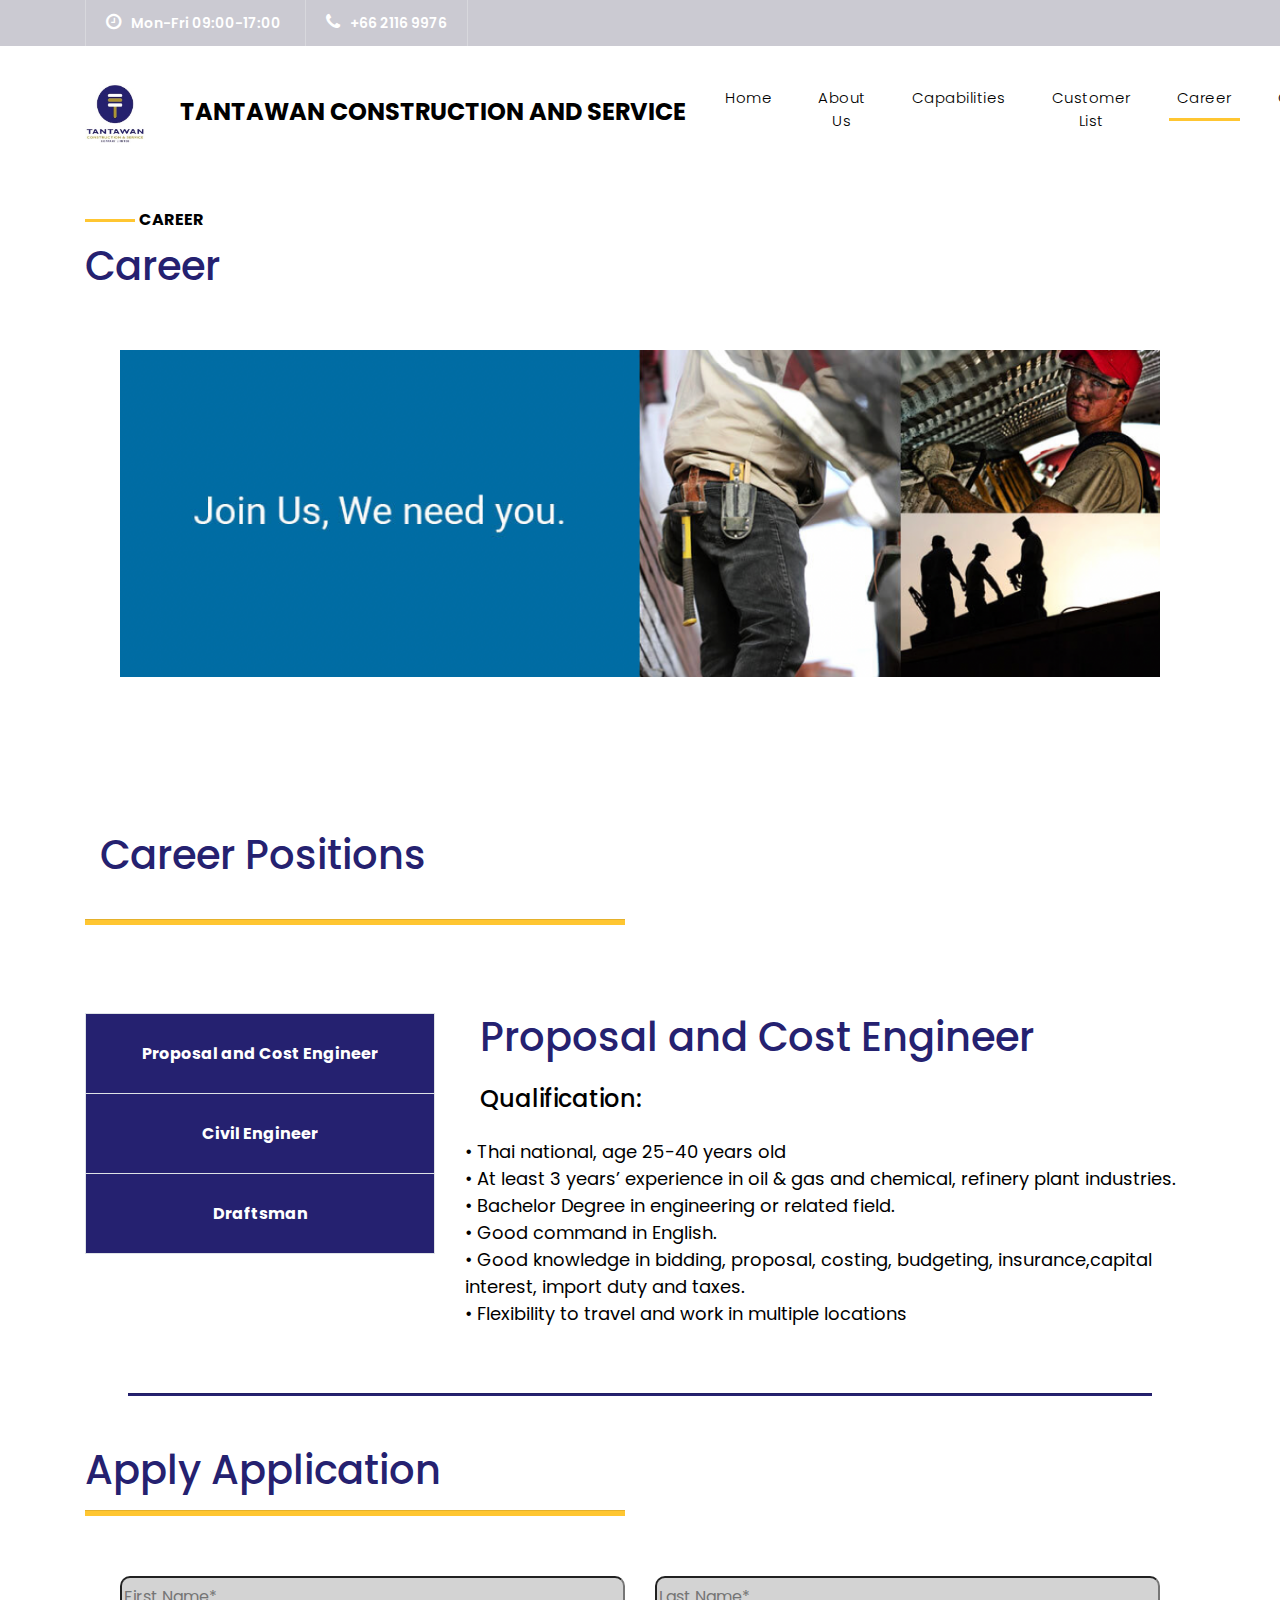
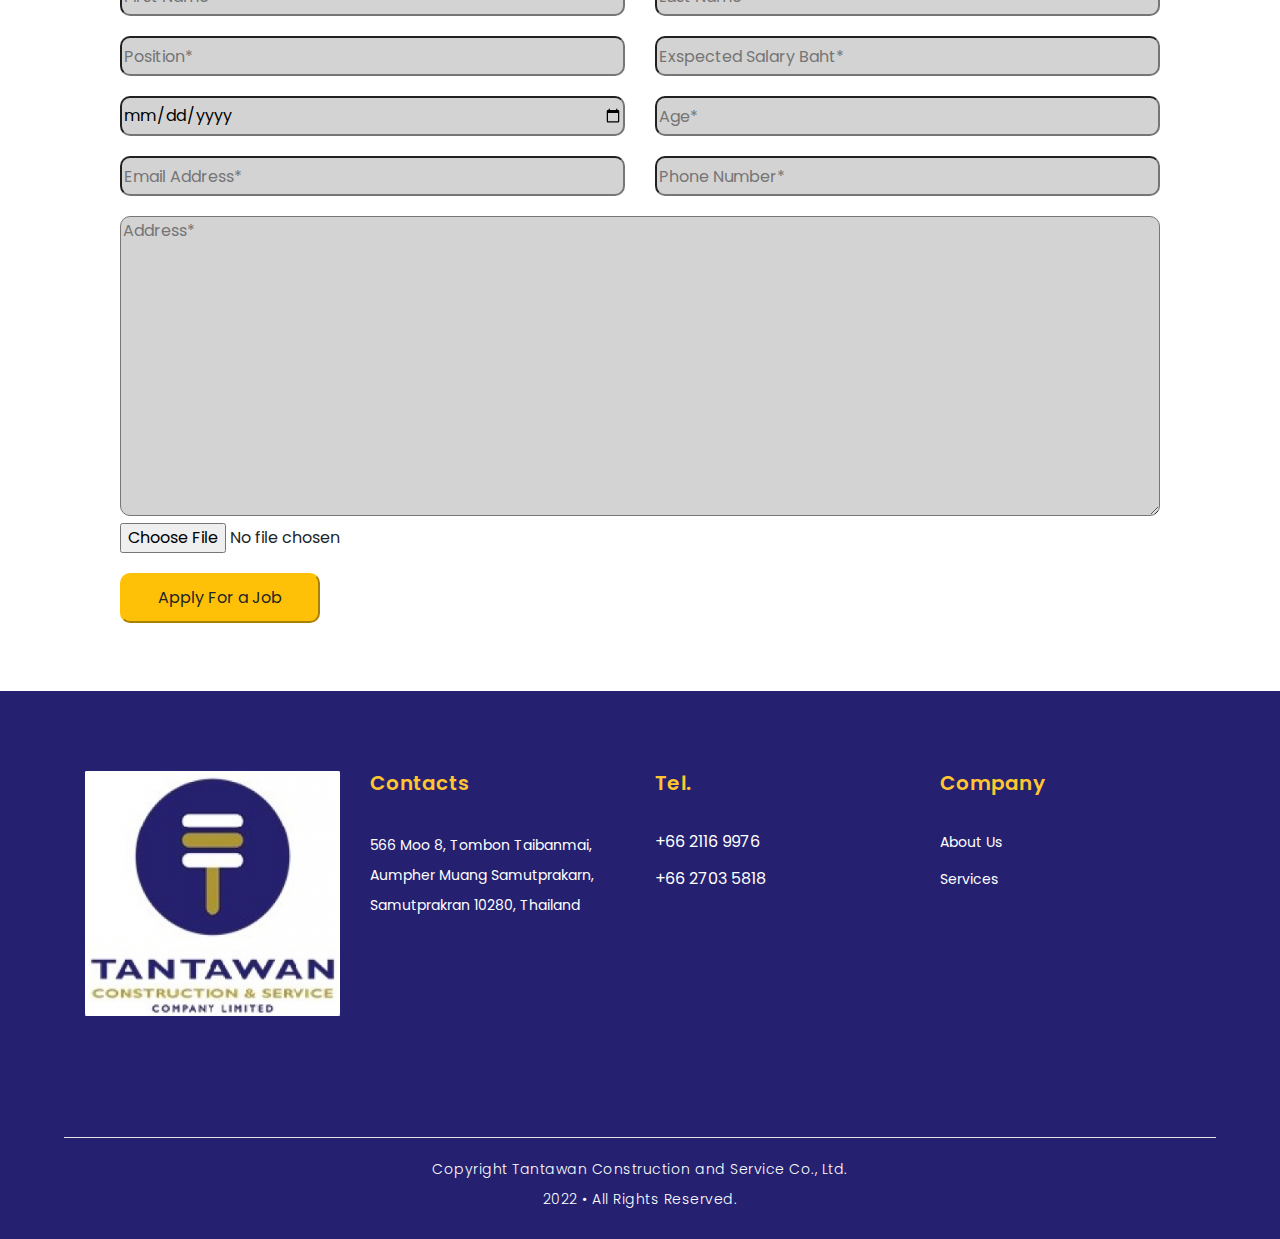
<file: Career.html>
<!DOCTYPE html>
<html lang="en">

<head>

  <meta charset="utf-8">
  <meta name="viewport" content="width=device-width, initial-scale=1, shrink-to-fit=no">
  <meta name="description" content="">
  <meta name="author" content="TemplateMo">
  <link href="https://fonts.googleapis.com/css?family=Poppins:100,200,300,400,500,600,700,800,900&display=swap"
    rel="stylesheet">

  <title>Tantawan Construction and Service</title>
  <script src="https://smtpjs.com/v3/smtp.js"></script> 
  <!-- Bootstrap core CSS -->
  <link href="vendor/bootstrap/css/bootstrap.min.css" rel="stylesheet">

  <!-- Additional CSS Files -->
  <link rel="stylesheet" href="assets/css/fontawesome.css">
  <link rel="stylesheet" href="assets/css/templatemo-finance-business.css">
  <link rel="stylesheet" href="assets/css/owl.css">
  <!--

Finance Business TemplateMo

https://templatemo.com/tm-545-finance-business

-->
</head>

<body>

  <!-- ***** Preloader Start ***** -->
  <div id="preloader">
    <div class="jumper">
      <div></div>
      <div></div>
      <div></div>
    </div>
  </div>
  <!-- ***** Preloader End ***** -->

  <!-- Header -->
  <div class="sub-header">
    <div class="container">
      <div class="row">
        <div class="col-md-8 col-xs-12">
          <ul class="left-info">
            <li><a href="#"><i class="fa fa-clock-o"></i>Mon-Fri 09:00-17:00</a></li>
            <li><a href="#"><i class="fa fa-phone"></i>+66 2116 9976</a></li>
          </ul>
        </div>
        <div class="col-md-4">
          <!-- <ul class="right-icons">
              <li><a href="#"><i class="fa fa-facebook"></i></a></li>
              <li><a href="#"><i class="fa fa-twitter"></i></a></li>
              <li><a href="#"><i class="fa fa-linkedin"></i></a></li>
              <li><a href="#"><i class="fa fa-behance"></i></a></li>
            </ul> -->
        </div>
      </div>
    </div>
  </div>

  <header class="">
    <nav class="navbar navbar-expand-lg">
      <div class="container">
        <a class="navbar-brand namehide" href="index.html" >
          <div >
            <h2 style="color: black;" >  <img src="assets/Pic/logoMenu.png" class="center-block" alt="" height="60px" width="60px" style="margin-right: 30px;"> <span class="namehide">Tantawan Construction and Service</span> </h2>
          </div> </a>
        <button class="navbar-toggler" type="button" data-toggle="collapse" data-target="#navbarResponsive"
          aria-controls="navbarResponsive" aria-expanded="false" aria-label="Toggle navigation">
          <span class="navbar-toggler-icon"></span>
        </button>
        <div class="collapse navbar-collapse" id="navbarResponsive">
          <ul class="navbar-nav ml-auto">
            <li class="nav-item">
              <a class="nav-link"style="color: black;"  href="index.html">Home
                <span class="sr-only">(current)</span>
              </a>
            </li>
            <li class="nav-item">
              <a class="nav-link" style="color: black;" href="about.html">About Us</a>
            </li>
            <li class="nav-item ">
              <a class="nav-link" style="color: black;"  href="Capabilities.html">Capabilities</a>
            </li>
            <li class="nav-item ">
              <a class="nav-link" style="color: black;"   href="Customer List.html">Customer List</a>
            </li>
            <li class="nav-item active">
              <a class="nav-link" style="color: black;"  href="Career.html">Career</a>
            </li>
            <li class="nav-item">
              <a class="nav-link" style="color: black;"  href="contact.html">Contact</a>
            </li>
          </ul>
        </div>
      </div>
    </nav>
<!-- Page Content -->
<button onclick="topFunction()" id="myBtn" title="Go to top">Scroll Up</button>
<!-- Section 1 Start -->
 <div class="row addMargintop">
<div class="container">
    <div class="row">
        <div class="col-md-12" style="text-align: left;padding-top: 40px; ">
          <img src="assets/Pic/dash.png" style="width: 50px;"> <span style="font-weight: bold;color: black;">CAREER</span> 
        </div>
        <div class="col-md-12" style="padding-top: 10px; text-align: left;">
             
            <h1> <span style="color:#252170;">Career</span></h1>
          </div>
      </div>
    <div class="row" >
        <div class="row" style="margin-top: 20px;" >     
       </div>
</div>
<div class="row" style="padding-top: 20px;" >
<div class="container">

  <div class="row" style="margin:20px;">
    <div class="col-md-12" >
      <img src="assets/Pic/Career.png" style="width: 100%;">
    </div>  
   </div>
</div>
</div>
</div>

 </div>
 
<!-- Section 1 End -->
<!-- Section 2 Start -->
<br>
  <div class="row" style=" padding: 50px; margin-top: 50px;">
    <div class="container"> 
    
      <div class="col-md-12" style="text-align: left;padding-top: 10px;">
        <h1 > <span style="color: #252170;">Career Positions</span></h1>       
    <br>
      </div>
      
     <div class="row">
       <div class="container">
        <div class="row">
        <div class="col-md-6"  ><h1> <hr style="width:100%;height: 5px;background-color: #FFC631;"></h1>
        </div>
        <div class="col-md-6"></div>
       </div>
       <div>
     </div>
      </div>
  </div>
  <br>
<br><br>
<div class="row">
  <div class="container">
   <div class="row">
   
  <div class="col-md-4"> 
      <table class="table-bordered" style="width: 100%;">
    <tr style="height: 80px;">
      <th style="background-color: #252170;color: #fff;text-align: center;" class="tablinks btn-info" onclick="openCity(event, 'Proposal','ProposalUL')">Proposal and Cost Engineer</th>
    
    </tr>
    <tr style="height: 80px;text-align: center;" class="tablinks" >
      <th  style="background-color: #252170;color: #fff;text-align: center;" class="tablinks btn-info" onclick="openCity(event, 'Civil','CivilUL')">Civil Engineer</th>
      
    </tr>
    <tr style="height: 80px;text-align: center;"class="tablinks">
      <th style="background-color: #252170;color: #fff;text-align: center;" class="tablinks btn-info" onclick="openCity(event, 'Draftsman','DraftsmanUL')">Draftsman</th>
      
    </tr>
  </table></div> 
  <div class="col-md-8" style="text-align: left;color:black;">
    <div class="col-md-12" style="text-align: left;">
        <h1 > <span style="color: #252170;"  id="DisableWhenclick" >Proposal and Cost Engineer</span></h1>   
        <h1 > <span style="color: #252170;" id="Proposal" class="tabcontent">Proposal and Cost Engineer</span></h1>  
        <h1 > <span style="color: #252170;" id="Civil" class="tabcontent">Civil Engineer</span></h1>  
        <h1 > <span style="color: #252170;" id="Draftsman" class="tabcontent" >Draftsman</span></h1>      
    <br>
    
</div>
<div class="col-md-12" style="text-align: left;">
    <h4 > <span style="color:black;">Qualification:</span></h4>   
        
<br>
</div>
    <div >
      <ul id="DisableWhenclickUL" class="menu-list" style="font-size:large; color: black;" >
        <li>• Thai national, age 25-40 years old</li>
        <li>• At least 3 years’ experience in oil & gas and chemical, refinery plant industries.</li>
        <li>• Bachelor Degree in engineering or related field.</li>
        <li>• Good command in English.</li>
        <li>• Good knowledge in bidding, proposal, costing, budgeting, insurance,capital interest, import duty and taxes.</li>
        <li>• Flexibility to travel and work in multiple locations</li>
      </ul> 
      <ul id="ProposalUL" class="menu-list tabcontent" style="font-size:large; color: black;" >
        <li>• Thai national, age 25-40 years old</li>
        <li>• At least 3 years’ experience in oil & gas and chemical, refinery plant industries.</li>
        <li>• Bachelor Degree in engineering or related field.</li>
        <li>• Good command in English.</li>
        <li>• Good knowledge in bidding, proposal, costing, budgeting, insurance,capital interest, import duty and taxes.</li>
        <li>• Flexibility to travel and work in multiple locations</li>
      </ul> 
      <ul id="CivilUL" class="menu-list tabcontent" style="font-size:large; color: black;" >
        <li>• Thai national, age 25-40 years old.</li>
        <li>• At least 3 years’ experience in oil &amp; gas and chemical, refinery plant industries.</li>
        <li>• Bachelor Degree in Civil or Structural Engineering or related field.</li>
        <li>• Good command in English.</li>
        <li>• Flexibility to travel and work in multiple locations</li>
      </ul>
      <ul  id="DraftsmanUL" class="menu-list tabcontent" style="font-size:large; color: black;" >
        <li>• เพศชาย เพศหญิง อายุ24 ปีขึ้นไป</li><li>การศึกษาวุฒิ ปวช ปวส. สาขาเทคนิคการเขียนแบบ</li>
        <li>• สามารถใช้โปรแกรม Auto cad / CD3 Max / Photoshop / Sketch up / ได้เป็นอย่างดีและสามารถใช้คอมพิวเตอร์ ช่วยในการเขียนแบบ 2 และ 3 มิติได้</li>
        <li>• มีความรับผิดชอบและกระตือรือร้นในการทำงาน</li>
        <li>• มีประสบการณ์งานทางด้าน Construction Oil &amp; Gas จะได้รับการพิจารณาเป็นพิเศษ</li>
        <li>• มีความกระตือรือร้น คล่องแคล่ว มีความคิดสร้างสรรค์</li>
        <li>• มีระเบียนวินัย ซื่อสัตย์ ขยันอดทน ตรงต่อเวลาและมีความรับผิดชอบต่อหน้าที่</li>
        <li>• สามารถปฏิบัติงานต่างจังหวัดได้จะพิจารณาเป็นพิเศษ</li>
      </ul>
    </div>
    
  
    
  
</div>
</div>
  <div>
</div>
 </div>
</div>
    </div>
  </div>
  <div class="row" >
    <div class="col-md-12"><hr style="width:80%;height: 2px;background-color: #252170;"></div>
  </div>
  <br>
  
<!-- Section 2 End -->
<!-- Section 3 Start -->



<div class="row">
<div class="container">
<div class="row">
     <div class="col-md-12" style="padding-top: 10px; text-align: left;">     
        <h1> <span style="color:#252170;">Apply Application</span></h1>
      </div>
      
  </div>
</div>
</div>
<div class="row">
    <div class="container">
     <div class="row">
     <div class="col-md-6"  ><h1> <hr style="width:100%;height: 5px;background-color: #FFC631;"></h1>
     </div>
     <div class="col-md-6"></div>
    </div>
    <div>
  </div>
   </div>
</div>
<br>
<div class="row">
    <div class="container" >
       <div class="row" style="margin: 20px;">
           <div class="col-md-6">
               <input type="text" id="FirstName" class="inputclass" placeholder="First Name*" >
       </div>
       <div class="col-md-6">
               <input type="text" id="LastName" class="inputclass" placeholder="Last Name*" >
        </div>
    </div>
    <div class="row" style="margin: 20px;">
        <div class="col-md-6">
            <input type="text" id="Position" class="inputclass" placeholder="Position*" >
    </div>
    <div class="col-md-6">
            <input type="text" id="ExspectedSalaryBaht" class="inputclass" placeholder="Exspected Salary Baht*" >
     </div>
 </div>
 <div class="row" style="margin: 20px;">
    <div class="col-md-6">
        <input type="date" id="Birthdate"  class="inputclass" placeholder="Birthdate*" >
</div>
<div class="col-md-6">
        <input type="text" id="Age" class="inputclass" placeholder="Age*" >
 </div>
</div>
<div class="row" style="margin: 20px;">
    <div class="col-md-6">
        <input type="text" id="EmailAddress" class="inputclass" placeholder="Email Address*" >
</div>
<div class="col-md-6">
        <input type="text" id="PhoneNumber" class="inputclass" placeholder="Phone Number*" >
 </div>
</div>
<div class="row" style="margin: 20px;">
    <div class="col-md-12">
       <textarea type="text" id="Address" class="inputclassArea" placeholder="Address*" ></textarea>
       <br>
       <input type="file" id="browserfile" name="browserfile">
</div>

</div>

<div class="row" style="margin: 20px;">

  
    <div class="col-md-12">
      <form action="mailto:wiraphon.597@gmail.com" method="post" enctype="text/plain" >
      <!-- <button class="btn-warning" id="onClickSubmit" style="height: 50px;width: 200px;border-radius: 10px;">Apply For a Job</button> -->
      <input type="button" class="btn-warning" style="height: 50px;width: 200px;border-radius: 10px;" id="onClickSubmit" value="Apply For a Job" />
      <br><br><br>
    </form>
</div>
</div>

</div>
</div>

<!-- Section 3 End -->



    <!-- Footer Starts Here -->
  <footer>
    <div class="container">
      <div class="row">
        <div class="col-md-3 footer-item"  >
          <img class="Logosmall LogoBig" src="assets/Pic/Logo.png"  >
       </div>
        <div class="col-md-3 footer-item">
          <h4 style="color:#FFC631;">Contacts</h4>
          <p>566 Moo 8, Tombon Taibanmai,
            Aumpher Muang Samutprakarn,
            Samutprakran 10280, Thailand</p>

        </div>
        <div class="col-md-3 footer-item">
          <h4 style="color:#FFC631;">Tel.</h4>
          <ul class="menu-list">
            <li>+66 2116 9976</li>
            <li>+66 2703 5818</li>
          </ul>
        </div>
        <div class="col-md-3 footer-item">
          <h4 style="color:#FFC631;">Company</h4>
          <ul class="menu-list">
            <li><a href="about.html">About Us</a></li>
            <li><a href="Capabilities.html">Services</a></li>
          </ul>



        </div>
      </div>
    </div>
  </footer>
  <div class="sub-footer">
    <hr size="1" width="90%" color="#FFFFFF">
    <div class="container">
      <div class="row">
        <div class="col-md-12">


          <p>Copyright Tantawan Construction and Service Co., Ltd.</p>
          <p>2022 • All Rights Reserved. </p>

        </div>
      </div>
    </div>
  </div>

  <!-- Bootstrap core JavaScript -->
  <script src="vendor/jquery/jquery.min.js"></script>
  <script src="vendor/bootstrap/js/bootstrap.bundle.min.js"></script>

  <!-- Additional Scripts -->
  <script src="assets/js/custom.js"></script>
  <script src="assets/js/owl.js"></script>
  <script src="assets/js/slick.js"></script>
  <script src="assets/js/accordions.js"></script>
  
  <script language="text/Javascript">
    cleared[0] = cleared[1] = cleared[2] = 0; //set a cleared flag for each field
    function clearField(t) {                   //declaring the array outside of the
      if (!cleared[t.id]) {                      // function makes it static and global
        cleared[t.id] = 1;  // you could use true and false, but that's more typing
        t.value = '';         // with more chance of typos
        t.style.color = '#fff';
      }
    }
  </script>
<script>

  $( document ).ready(function() {
    
    var fristName ;
    var lastName ;
    var positionName ;
    var exspectedSalary ;
    var birthDay ;
    var myAge ;
    var emailAddress ;
    var phoneNamber ;
    var detailAddress ;
    var resumeFile ;

  // Onclick
    $("#onClickSubmit").click(function(){
      fristName = document.getElementById('FirstName').value;
      lastName = document.getElementById('LastName').value;
      positionName = document.getElementById('Position').value;
      exspectedSalary = document.getElementById('ExspectedSalaryBaht').value;
      birthDay = document.getElementById('Birthdate').value;
      myAge = document.getElementById('Age').value;
      emailAddress = document.getElementById('EmailAddress').value;
      phoneNamber = document.getElementById('PhoneNumber').value;
      detailAddress = document.getElementById('Address').value;
      resumeFile = document.getElementById('browserfile').value;


     console.log(fristName+":"+lastName+":"+positionName+":"+exspectedSalary+":"+birthDay+":"+myAge+":"+emailAddress+":"+phoneNamber+":"+detailAddress+":"+resumeFile);


     
// Start Send Email
			Email.send({
				Host: "smtp.gmail.com",
        Username : "wiraphon.597@gmail.com",
				Password : "P@$$w0rd$2022",
				To : 'wiraphon.597@gmail.com',
				From : emailAddress,
				Subject : "<email subject>",
				Body : "<email body>",
			})
			.then(function(message){
				alert("mail sent successfully")
			});
// End Send Email


    });
  // End Onclick

  
  });
  
  </script>
  <script>
    //Get the button
    var mybutton = document.getElementById("myBtn");
    
    // When the user scrolls down 20px from the top of the document, show the button
    window.onscroll = function() {scrollFunction()};
    
    function scrollFunction() {
      if (document.body.scrollTop > 20 || document.documentElement.scrollTop > 20) {
        mybutton.style.display = "block";
      } else {
        mybutton.style.display = "none";
      }
    }
    
    // When the user clicks on the button, scroll to the top of the document
    function topFunction() {
      document.body.scrollTop = 0;
      document.documentElement.scrollTop = 0;
    }
    </script>
   <script>
    function openCity(evt, cityName ,ULname) {
      var element = document.getElementById("Proposal");
      element.classList.add("tabcontent");
      var element = document.getElementById("ProposalUL");
      element.classList.add("tabcontent");


      var DisableWhenclick = document.getElementById("DisableWhenclick");
      DisableWhenclick.classList.add("hiddenTab");
      var DisableWhenclick = document.getElementById("DisableWhenclickUL");
      DisableWhenclick.classList.add("hiddenTab");

      var i, tabcontent, tablinks;
      tabcontent = document.getElementsByClassName("tabcontent");
      for (i = 0; i < tabcontent.length; i++) {
        tabcontent[i].style.display = "none";
      }
      tablinks = document.getElementsByClassName("tablinks");
      for (i = 0; i < tablinks.length; i++) {
        tablinks[i].className = tablinks[i].className.replace(" active", "");
      }
      document.getElementById(cityName).style.display = "block";
      evt.currentTarget.className += " active";
      document.getElementById(ULname).style.display = "block";
      evt.currentTarget.className += " active";


      
    }
    </script>
</body>

</html>
</file>
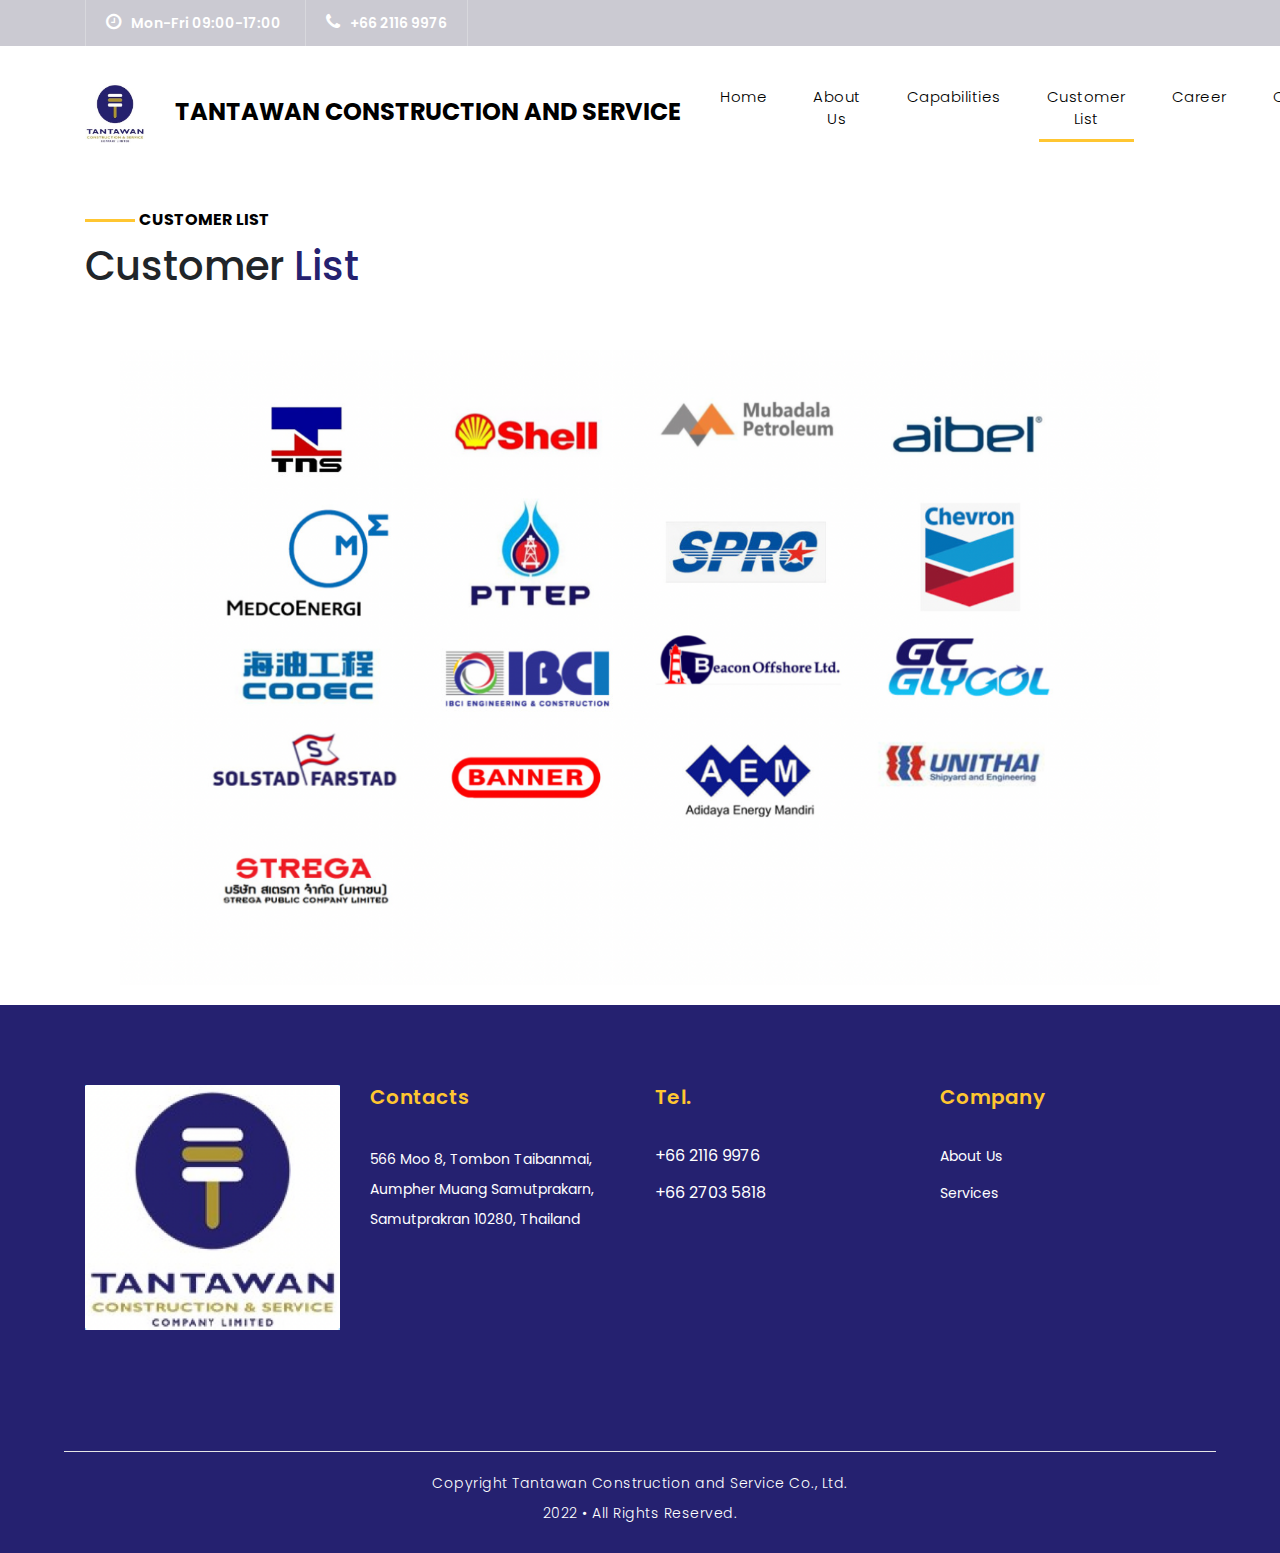
<file: Customer List.html>
<!DOCTYPE html>
<html lang="en">

<head>

  <meta charset="utf-8">
  <meta name="viewport" content="width=device-width, initial-scale=1, shrink-to-fit=no">
  <meta name="description" content="">
  <meta name="author" content="TemplateMo">
  <link href="https://fonts.googleapis.com/css?family=Poppins:100,200,300,400,500,600,700,800,900&display=swap"
    rel="stylesheet">

  <title>Tantawan Construction and Service</title>

  <!-- Bootstrap core CSS -->
  <link href="vendor/bootstrap/css/bootstrap.min.css" rel="stylesheet">

  <!-- Additional CSS Files -->
  <link rel="stylesheet" href="assets/css/fontawesome.css">
  <link rel="stylesheet" href="assets/css/templatemo-finance-business.css">
  <link rel="stylesheet" href="assets/css/owl.css">
  <!--

Finance Business TemplateMo

https://templatemo.com/tm-545-finance-business

-->
</head>

<body>

  <!-- ***** Preloader Start ***** -->
  <div id="preloader">
    <div class="jumper">
      <div></div>
      <div></div>
      <div></div>
    </div>
  </div>
  <!-- ***** Preloader End ***** -->

  <!-- Header -->
  <div class="sub-header">
    <div class="container">
      <div class="row">
        <div class="col-md-8 col-xs-12">
          <ul class="left-info">
            <li><a href="#"><i class="fa fa-clock-o"></i>Mon-Fri 09:00-17:00</a></li>
            <li><a href="#"><i class="fa fa-phone"></i>+66 2116 9976</a></li>
          </ul>
        </div>
        <div class="col-md-4">
          <!-- <ul class="right-icons">
              <li><a href="#"><i class="fa fa-facebook"></i></a></li>
              <li><a href="#"><i class="fa fa-twitter"></i></a></li>
              <li><a href="#"><i class="fa fa-linkedin"></i></a></li>
              <li><a href="#"><i class="fa fa-behance"></i></a></li>
            </ul> -->
        </div>
      </div>
    </div>
  </div>

  <header class="">
    <nav class="navbar navbar-expand-lg">
      <div class="container">
        <a class="navbar-brand namehide" href="index.html" >
          <div >
            <h2 style="color: black;" >  <img src="assets/Pic/logoMenu.png" class="center-block" alt="" height="60px" width="60px" style="margin-right: 30px;"><span class="namehide">Tantawan Construction and Service</span> </h2>
          </div> </a>
        <button class="navbar-toggler" type="button" data-toggle="collapse" data-target="#navbarResponsive"
          aria-controls="navbarResponsive" aria-expanded="false" aria-label="Toggle navigation">
          <span class="navbar-toggler-icon"></span>
        </button>
        <div class="collapse navbar-collapse" id="navbarResponsive">
          <ul class="navbar-nav ml-auto">
            <li class="nav-item">
              <a class="nav-link"style="color: black;"  href="index.html">Home
                <span class="sr-only">(current)</span>
              </a>
            </li>
            <li class="nav-item">
              <a class="nav-link" style="color: black;" href="about.html">About Us</a>
            </li>
            <li class="nav-item ">
              <a class="nav-link" style="color: black;"  href="Capabilities.html">Capabilities</a>
            </li>
            <li class="nav-item active">
              <a class="nav-link" style="color: black;"   href="Customer List.html">Customer List</a>
            </li>
            <li class="nav-item">
              <a class="nav-link" style="color: black;"  href="Career.html">Career</a>
            </li>
            <li class="nav-item">
              <a class="nav-link" style="color: black;"  href="contact.html">Contact</a>
            </li>
          </ul>
        </div>
      </div>
    </nav>
<!-- Page Content -->
<button onclick="topFunction()" id="myBtn" title="Go to top">Scroll Up</button>
<!-- Section 1 Start -->
 <div class="row addMargintop">
<div class="container">
    <div class="row">
        <div class="col-md-12" style="text-align: left;padding-top: 40px; ">
          <img src="assets/Pic/dash.png" style="width: 50px;"> <span style="font-weight: bold;color: black;">CUSTOMER LIST</span> 
        </div>
        <div class="col-md-12" style="padding-top: 10px; text-align: left;">
             
            <h1>Customer <span style="color:#252170;">List</span></h1>
          </div>
      </div>
    <div class="row" >
        
        <div class="row" style="margin-top: 20px;" >
            
        
       </div>
</div>
<div class="row" style="padding-top: 20px;" >
<div class="container">

  <div class="row" style="margin:20px;">
    <div class="col-md-12" >
      <img src="assets/Pic/CustomerList.png" style="width: 100%;">
    </div>  
   </div>

</div>
</div>


</div>

 </div>
 
<!-- Section 1 End -->

 

    <!-- Footer Starts Here -->
  <footer>
    <div class="container">
      <div class="row">
        <div class="col-md-3 footer-item"  >
          <img class="Logosmall LogoBig" src="assets/Pic/Logo.png" >
       </div>
        <div class="col-md-3 footer-item">
          <h4 style="color:#FFC631;">Contacts</h4>
          <p>566 Moo 8, Tombon Taibanmai,
            Aumpher Muang Samutprakarn,
            Samutprakran 10280, Thailand</p>

        </div>
        <div class="col-md-3 footer-item">
          <h4 style="color:#FFC631;">Tel.</h4>
          <ul class="menu-list">
            <li>+66 2116 9976</li>
            <li>+66 2703 5818</li>
          </ul>
        </div>
        <div class="col-md-3 footer-item">
          <h4 style="color:#FFC631;">Company</h4>
          <ul class="menu-list">
            <li><a href="about.html">About Us</a></li>
            <li><a href="Capabilities.html">Services</a></li>
          </ul>



        </div>
      </div>
    </div>
  </footer>
  <div class="sub-footer">
    <hr size="1" width="90%" color="#FFFFFF">
    <div class="container">
      <div class="row">
        <div class="col-md-12">


          <p>Copyright Tantawan Construction and Service Co., Ltd.</p>
          <p>2022 • All Rights Reserved. </p>

        </div>
      </div>
    </div>
  </div>

  <!-- Bootstrap core JavaScript -->
  <script src="vendor/jquery/jquery.min.js"></script>
  <script src="vendor/bootstrap/js/bootstrap.bundle.min.js"></script>

  <!-- Additional Scripts -->
  <script src="assets/js/custom.js"></script>
  <script src="assets/js/owl.js"></script>
  <script src="assets/js/slick.js"></script>
  <script src="assets/js/accordions.js"></script>

  <script language="text/Javascript">
    cleared[0] = cleared[1] = cleared[2] = 0; //set a cleared flag for each field
    function clearField(t) {                   //declaring the array outside of the
      if (!cleared[t.id]) {                      // function makes it static and global
        cleared[t.id] = 1;  // you could use true and false, but that's more typing
        t.value = '';         // with more chance of typos
        t.style.color = '#fff';
      }
    }
  </script>
<script>
  //Get the button
  var mybutton = document.getElementById("myBtn");
  
  // When the user scrolls down 20px from the top of the document, show the button
  window.onscroll = function() {scrollFunction()};
  
  function scrollFunction() {
    if (document.body.scrollTop > 20 || document.documentElement.scrollTop > 20) {
      mybutton.style.display = "block";
    } else {
      mybutton.style.display = "none";
    }
  }
  
  // When the user clicks on the button, scroll to the top of the document
  function topFunction() {
    document.body.scrollTop = 0;
    document.documentElement.scrollTop = 0;
  }
  </script>
</body>

</html>
</file>
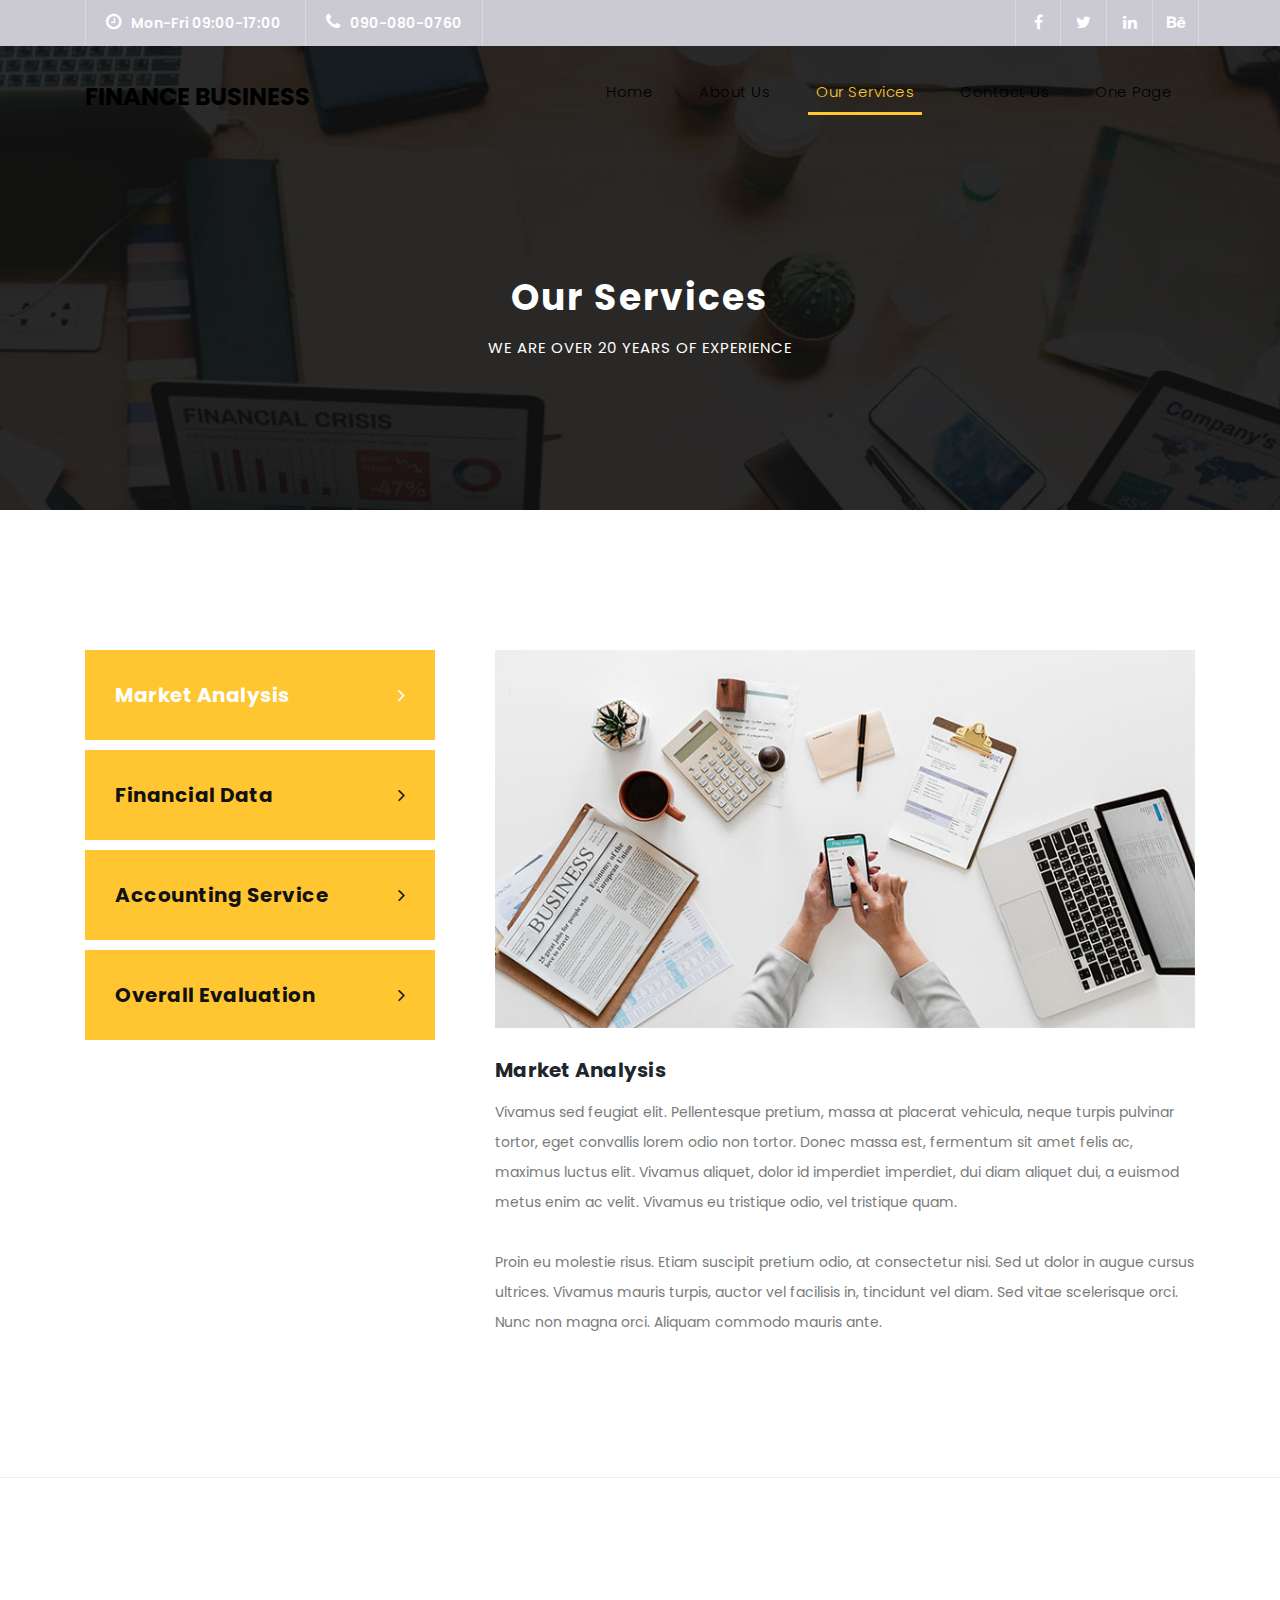
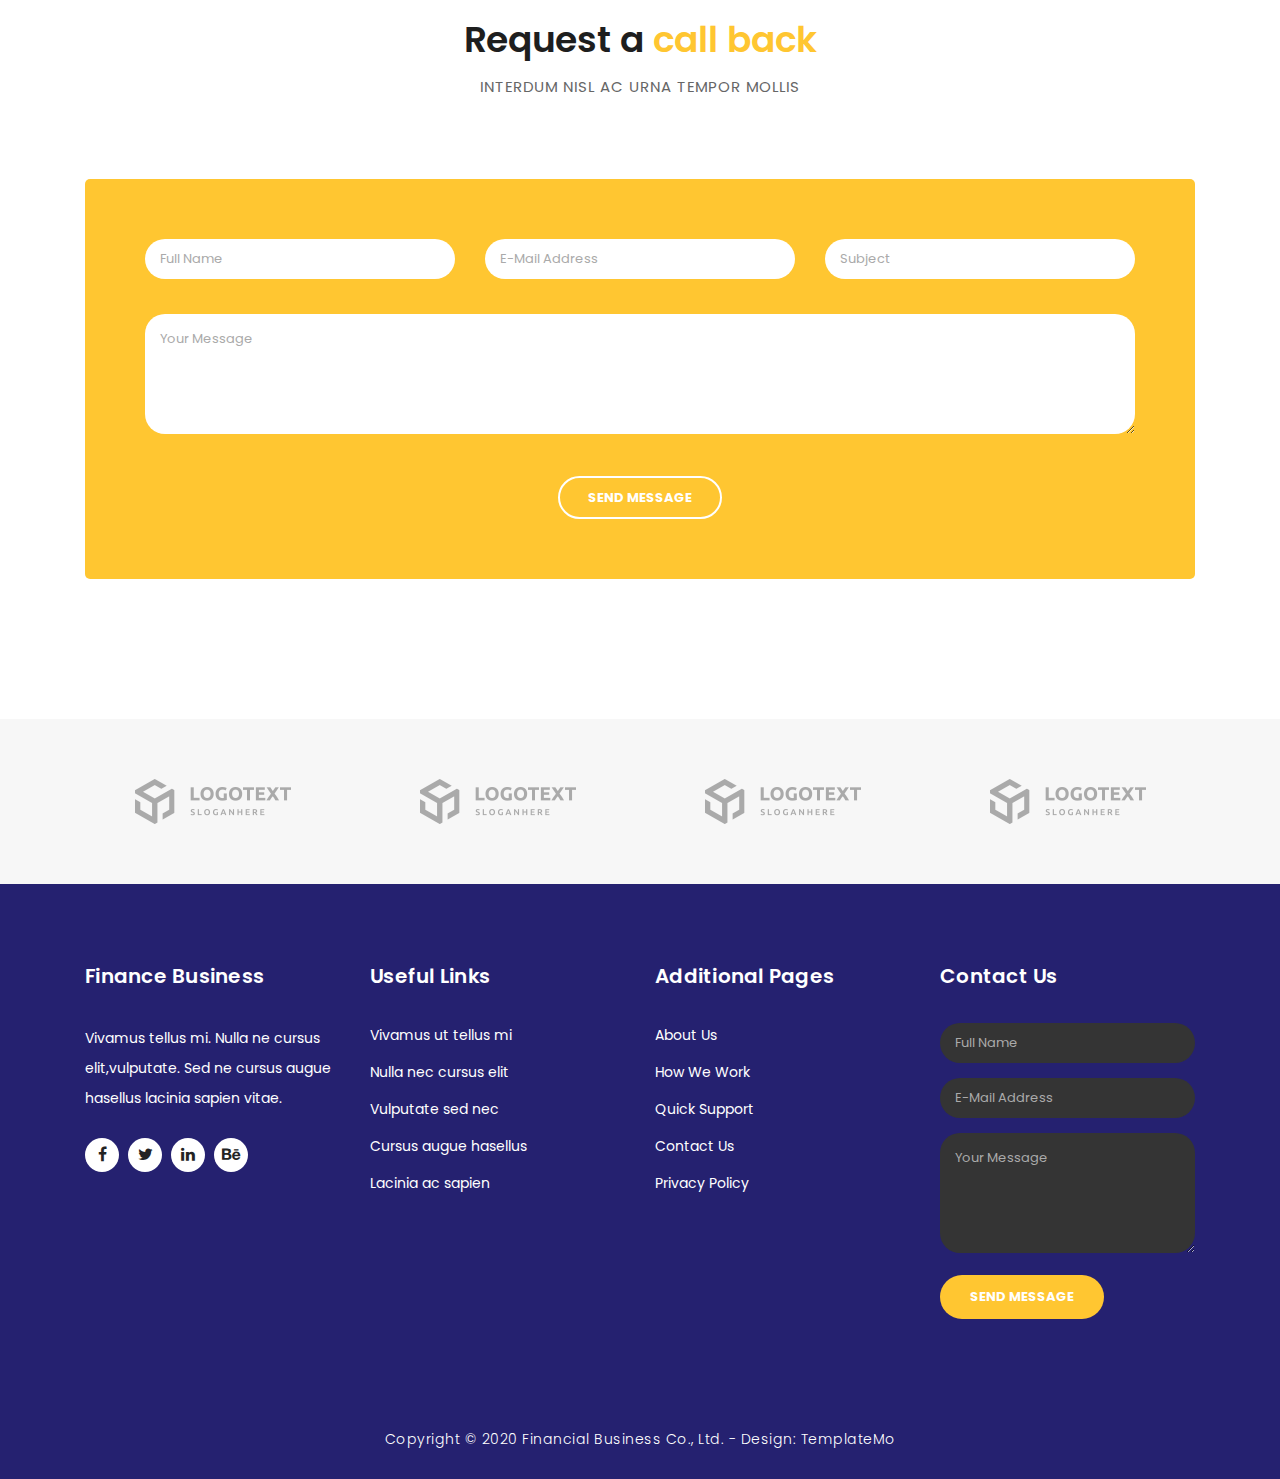
<file: services.html>
<!DOCTYPE html>
<html lang="en">

  <head>

    <meta charset="utf-8">
    <meta name="viewport" content="width=device-width, initial-scale=1, shrink-to-fit=no">
    <meta name="description" content="">
    <meta name="author" content="TemplateMo">
    <link href="https://fonts.googleapis.com/css?family=Poppins:100,200,300,400,500,600,700,800,900&display=swap" rel="stylesheet">

    <title>Finance Business - Services</title>

    <!-- Bootstrap core CSS -->
    <link href="vendor/bootstrap/css/bootstrap.min.css" rel="stylesheet">

    <!-- Additional CSS Files -->
    <link rel="stylesheet" href="assets/css/fontawesome.css">
    <link rel="stylesheet" href="assets/css/templatemo-finance-business.css">
    <link rel="stylesheet" href="assets/css/owl.css">
<!--

Finance Business TemplateMo

https://templatemo.com/tm-545-finance-business

-->
  </head>

  <body>

    <!-- ***** Preloader Start ***** -->
    <div id="preloader">
        <div class="jumper">
            <div></div>
            <div></div>
            <div></div>
        </div>
    </div>  
    <!-- ***** Preloader End ***** -->

    <!-- Header -->
    <div class="sub-header">
      <div class="container">
        <div class="row">
          <div class="col-md-8 col-xs-12">
            <ul class="left-info">
              <li><a href="#"><i class="fa fa-clock-o"></i>Mon-Fri 09:00-17:00</a></li>
              <li><a href="#"><i class="fa fa-phone"></i>090-080-0760</a></li>
            </ul>
          </div>
          <div class="col-md-4">
            <ul class="right-icons">
              <li><a href="#"><i class="fa fa-facebook"></i></a></li>
              <li><a href="#"><i class="fa fa-twitter"></i></a></li>
              <li><a href="#"><i class="fa fa-linkedin"></i></a></li>
              <li><a href="#"><i class="fa fa-behance"></i></a></li>
            </ul>
          </div>
        </div>
      </div>
    </div>
    
    <header class="">
      <nav class="navbar navbar-expand-lg">
        <div class="container">
          <a class="navbar-brand" href="index.html"><h2>Finance Business</h2></a>
          <button class="navbar-toggler" type="button" data-toggle="collapse" data-target="#navbarResponsive" aria-controls="navbarResponsive" aria-expanded="false" aria-label="Toggle navigation">
            <span class="navbar-toggler-icon"></span>
          </button>
          <div class="collapse navbar-collapse" id="navbarResponsive">
            <ul class="navbar-nav ml-auto">
              <li class="nav-item">
                <a class="nav-link" href="index.html">Home
                  <span class="sr-only">(current)</span>
                </a>
              </li>
              <li class="nav-item">
                <a class="nav-link" href="about.html">About Us</a>
              </li>
              <li class="nav-item active">
                <a class="nav-link" href="services.html">Our Services</a>
              </li>
              <li class="nav-item">
                <a class="nav-link" href="contact.html">Contact Us</a>
              </li>
              <li class="nav-item">
                <a class="nav-link" href="one-page.html">One Page</a>
              </li>
            </ul>
          </div>
        </div>
      </nav>
    </header>

    <!-- Page Content -->
    <div class="page-heading header-text">
      <div class="container">
        <div class="row">
          <div class="col-md-12">
            <h1>Our Services</h1>
            <span>We are over 20 years of experience</span>
          </div>
        </div>
      </div>
    </div>

    <div class="single-services">
      <div class="container">
        <div class="row" id="tabs">
          <div class="col-md-4">
            <ul>
              <li><a href='#tabs-1'>Market Analysis <i class="fa fa-angle-right"></i></a></li>
              <li><a href='#tabs-2'>Financial Data <i class="fa fa-angle-right"></i></a></li>
              <li><a href='#tabs-3'>Accounting Service <i class="fa fa-angle-right"></i></a></li>
              <li><a href='#tabs-4'>Overall Evaluation <i class="fa fa-angle-right"></i></a></li>
            </ul>
          </div>
          <div class="col-md-8">
            <section class='tabs-content'>
              <article id='tabs-1'>
                <img src="assets/images/single_service_01.jpg" alt="">
                <h4>Market Analysis</h4>
                <p>Vivamus sed feugiat elit. Pellentesque pretium, massa at placerat vehicula, neque turpis pulvinar tortor, eget convallis lorem odio non tortor. Donec massa est, fermentum sit amet felis ac, maximus luctus elit. Vivamus aliquet, dolor id imperdiet imperdiet, dui diam aliquet dui, a euismod metus enim ac velit. Vivamus eu tristique odio, vel tristique quam.
                <br><br>Proin eu molestie risus. Etiam suscipit pretium odio, at consectetur nisi. Sed ut dolor in augue cursus ultrices. Vivamus mauris turpis, auctor vel facilisis in, tincidunt vel diam. Sed vitae scelerisque orci. Nunc non magna orci. Aliquam commodo mauris ante.</p>
              </article>
              <article id='tabs-2'>
                <img src="assets/images/single_service_02.jpg" alt="">
                <h4>Financial Data</h4>
                <p>Sed ut dolor in augue cursus ultrices. Vivamus mauris turpis, auctor vel facilisis in, tincidunt vel diam. Sed vitae scelerisque orci. Nunc non magna orci. Aliquam commodo mauris ante, quis posuere nibh vestibulum sit amet
                <br><br>Pellentesque pretium, massa at placerat vehicula, neque turpis pulvinar tortor, eget convallis lorem odio non tortor. Donec massa est, fermentum sit amet felis ac, maximus luctus elit. Vivamus aliquet, dolor id imperdiet imperdiet, dui diam aliquet dui, a euismod metus enim ac velit. Vivamus eu tristique odio, vel tristique quam.</p>
              </article>
              <article id='tabs-3'>
                <img src="assets/images/single_service_03.jpg" alt="">
                <h4>Accounting Service</h4>
                <p>Mauris lobortis quam id dictum dignissim. Donec pellentesque erat dolor, cursus dapibus turpis hendrerit quis. Suspendisse at suscipit arcu. Nulla sed erat lectus. Nulla facilisi. In sit amet neque sapien. Donec scelerisque mi at gravida efficitur. Nunc lacinia a est eu malesuada. Curabitur eleifend elit sapien, sed pulvinar orci luctus eget. 
                <br><br>Class aptent taciti sociosqu ad litora torquent per conubia nostra, per inceptos himenaeos. Nunc vel ultrices nulla, ac tincidunt eros. Aenean quis tellus velit. Praesent pretium justo non auctor condimentum.</p>
              </article>
              <article id='tabs-4'>
                <img src="assets/images/single_service_04.jpg" alt="">
                <h4>Overall Evaluation</h4>
                <p>Integer vehicula sapien quis dolor efficitur, eget molestie eros tempus. Curabitur sollicitudin, tortor at suscipit volutpat, nisi arcu aliquet dui, vitae semper sem turpis quis libero. Quisque vulputate lacinia nisl ac lobortis. Ut ultricies maximus turpis, in sollicitudin ligula posuere vel. 
                <br><br>Donec finibus maximus neque, vitae egestas quam imperdiet nec. Proin nec mauris eu tortor consectetur tristique. Etiam suscipit ante a odio consequat, in ornare lacus suscipit. Cras ac libero massa. Quisque rhoncus velit feugiat vulputate mollis. Donec nisl eros, malesuada sed nisi id, condimentum condimentum quam.</p>
              </article>
            </section>
          </div>
        </div>
      </div>
    </div>

    <div class="callback-form callback-services">
      <div class="container">
        <div class="row">
          <div class="col-md-12">
            <div class="section-heading">
              <h2>Request a <em>call back</em></h2>
              <span>interdum nisl ac urna tempor mollis</span>
            </div>
          </div>
          <div class="col-md-12">
            <div class="contact-form">
              <form id="contact" action="" method="post">
                <div class="row">
                  <div class="col-lg-4 col-md-12 col-sm-12">
                    <fieldset>
                      <input name="name" type="text" class="form-control" id="name" placeholder="Full Name" required="">
                    </fieldset>
                  </div>
                  <div class="col-lg-4 col-md-12 col-sm-12">
                    <fieldset>
                      <input name="email" type="text" class="form-control" id="email" pattern="[^ @]*@[^ @]*" placeholder="E-Mail Address" required="">
                    </fieldset>
                  </div>
                  <div class="col-lg-4 col-md-12 col-sm-12">
                    <fieldset>
                      <input name="subject" type="text" class="form-control" id="subject" placeholder="Subject" required="">
                    </fieldset>
                  </div>
                  <div class="col-lg-12">
                    <fieldset>
                      <textarea name="message" rows="6" class="form-control" id="message" placeholder="Your Message" required=""></textarea>
                    </fieldset>
                  </div>
                  <div class="col-lg-12">
                    <fieldset>
                      <button type="submit" id="form-submit" class="border-button">Send Message</button>
                    </fieldset>
                  </div>
                </div>
              </form>
            </div>
          </div>
        </div>
      </div>
    </div>

    <div class="partners">
      <div class="container">
        <div class="row">
          <div class="col-md-12">
            <div class="owl-partners owl-carousel">
              <div class="partner-item">
                <img src="assets/images/client-01.png" alt="">
              </div>
            </div>
          </div>
        </div>
      </div>
    </div>


    <!-- Footer Starts Here -->
    <footer>
      <div class="container">
        <div class="row">
          <div class="col-md-3 footer-item">
            <h4>Finance Business</h4>
            <p>Vivamus tellus mi. Nulla ne cursus elit,vulputate. Sed ne cursus augue hasellus lacinia sapien vitae.</p>
            <ul class="social-icons">
              <li><a rel="nofollow" href="https://fb.com/templatemo" target="_blank"><i class="fa fa-facebook"></i></a></li>
              <li><a href="#"><i class="fa fa-twitter"></i></a></li>
              <li><a href="#"><i class="fa fa-linkedin"></i></a></li>
              <li><a href="#"><i class="fa fa-behance"></i></a></li>
            </ul>
          </div>
          <div class="col-md-3 footer-item">
            <h4>Useful Links</h4>
            <ul class="menu-list">
              <li><a href="#">Vivamus ut tellus mi</a></li>
              <li><a href="#">Nulla nec cursus elit</a></li>
              <li><a href="#">Vulputate sed nec</a></li>
              <li><a href="#">Cursus augue hasellus</a></li>
              <li><a href="#">Lacinia ac sapien</a></li>
            </ul>
          </div>
          <div class="col-md-3 footer-item">
            <h4>Additional Pages</h4>
            <ul class="menu-list">
              <li><a href="#">About Us</a></li>
              <li><a href="#">How We Work</a></li>
              <li><a href="#">Quick Support</a></li>
              <li><a href="#">Contact Us</a></li>
              <li><a href="#">Privacy Policy</a></li>
            </ul>
          </div>
          <div class="col-md-3 footer-item last-item">
            <h4>Contact Us</h4>
            <div class="contact-form">
              <form id="contact footer-contact" action="" method="post">
                <div class="row">
                  <div class="col-lg-12 col-md-12 col-sm-12">
                    <fieldset>
                      <input name="name" type="text" class="form-control" id="name" placeholder="Full Name" required="">
                    </fieldset>
                  </div>
                  <div class="col-lg-12 col-md-12 col-sm-12">
                    <fieldset>
                      <input name="email" type="text" class="form-control" id="email" pattern="[^ @]*@[^ @]*" placeholder="E-Mail Address" required="">
                    </fieldset>
                  </div>
                  <div class="col-lg-12">
                    <fieldset>
                      <textarea name="message" rows="6" class="form-control" id="message" placeholder="Your Message" required=""></textarea>
                    </fieldset>
                  </div>
                  <div class="col-lg-12">
                    <fieldset>
                      <button type="submit" id="form-submit" class="filled-button">Send Message</button>
                    </fieldset>
                  </div>
                </div>
              </form>
            </div>
          </div>
        </div>
      </div>
    </footer>
    
    <div class="sub-footer">
      <div class="container">
        <div class="row">
          <div class="col-md-12">
            <p>Copyright &copy; 2020 Financial Business Co., Ltd.
            
            - Design: <a rel="nofollow noopener" href="https://templatemo.com" target="_blank">TemplateMo</a></p>
          </div>
        </div>
      </div>
    </div>

    <!-- Bootstrap core JavaScript -->
    <script src="vendor/jquery/jquery.min.js"></script>
    <script src="vendor/bootstrap/js/bootstrap.bundle.min.js"></script>

    <!-- Additional Scripts -->
    <script src="assets/js/custom.js"></script>
    <script src="assets/js/owl.js"></script>
    <script src="assets/js/slick.js"></script>
    <script src="assets/js/accordions.js"></script>

    <script language = "text/Javascript"> 
      cleared[0] = cleared[1] = cleared[2] = 0; //set a cleared flag for each field
      function clearField(t){                   //declaring the array outside of the
      if(! cleared[t.id]){                      // function makes it static and global
          cleared[t.id] = 1;  // you could use true and false, but that's more typing
          t.value='';         // with more chance of typos
          t.style.color='#fff';
          }
      }
    </script>

  </body>
</html>
</file>
<file: assets/css/templatemo-finance-business.css>
/* 

TemplateMo - Finance Business

https://templatemo.com/tm-545-finance-business

*/

body {
  font-family: 'Poppins', sans-serif;
  overflow-x: hidden;
  text-rendering: optimizeLegibility;
  -webkit-font-smoothing: antialiased;
  -moz-osx-font-smoothing: grayscale;
}
p {
	margin-bottom: 0px;
	font-size: 14px;
	color: #666666;
	line-height: 30px;
}
a {
	text-decoration: none!important;
}
ul {
	padding: 0;
	margin: 0;
	list-style: none;
}

h1,h2,h3,h4,h5,h6 {
	margin: 0px;
}

a.filled-button {
	background-color: #FFC631;
	color: #fff;
	font-size: 13px;
	text-transform: uppercase;
	font-weight: 700;
	padding: 12px 30px;
	border-radius: 30px;
	display: inline-block;
	transition: all 0.3s;
}

a.filled-button:hover {
	background-color: #fff;
	color: #FFC631;
}

a.border-button {
	background-color: transparent;
	color: #fff;
	border: 2px solid #fff;
	font-size: 13px;
	text-transform: uppercase;
	font-weight: 700;
	padding: 10px 28px;
	border-radius: 30px;
	display: inline-block;
	transition: all 0.3s;
}

a.border-button:hover {
	background-color: #fff;
	color: #FFC631;
}

.section-heading {
	text-align: center;
	margin-bottom: 80px;
}

.section-heading h2 {
	font-size: 36px;
	font-weight: 600;
	color: #1e1e1e;
}

.section-heading em {
	font-style: normal;
	color: #FFC631;
}

.section-heading span {
	display: block;
	margin-top: 15px;
	text-transform: uppercase;
	font-size: 15px;
	color: #666;
	letter-spacing: 1px;
}

#preloader {
  overflow: hidden;
  background: #FFC631;
  left: 0;
  right: 0;
  top: 0;
  bottom: 0;
  position: fixed;
  z-index: 9999999;
  color: #fff;
}

#preloader .jumper {
  left: 0;
  top: 0;
  right: 0;
  bottom: 0;
  display: block;
  position: absolute;
  margin: auto;
  width: 50px;
  height: 50px;
}

#preloader .jumper > div {
  background-color: #fff;
  width: 10px;
  height: 10px;
  border-radius: 100%;
  -webkit-animation-fill-mode: both;
  animation-fill-mode: both;
  position: absolute;
  opacity: 0;
  width: 50px;
  height: 50px;
  -webkit-animation: jumper 1s 0s linear infinite;
  animation: jumper 1s 0s linear infinite;
}

#preloader .jumper > div:nth-child(2) {
  -webkit-animation-delay: 0.33333s;
  animation-delay: 0.33333s;
}

#preloader .jumper > div:nth-child(3) {
  -webkit-animation-delay: 0.66666s;
  animation-delay: 0.66666s;
}

@-webkit-keyframes jumper {
  0% {
    opacity: 0;
    -webkit-transform: scale(0);
    transform: scale(0);
  }
  5% {
    opacity: 1;
  }
  100% {
    -webkit-transform: scale(1);
    transform: scale(1);
    opacity: 0;
  }
}

@keyframes jumper {
  0% {
    opacity: 0;
    -webkit-transform: scale(0);
    transform: scale(0);
  }
  5% {
    opacity: 1;
  }
  100% {
    opacity: 0;
  }
}

/* Sub Header Style */

.sub-header {
	background-color: #CBCAD2;
	height: 46px;
	line-height: 46px;
}

.sub-header ul li {
	display: inline-block;
}

.sub-header ul.left-info li {
	border-left: 1px solid rgba(250,250,250,0.3);
	padding: 0px 20px;
}

.sub-header ul.left-info li:last-child {
	border-right: 1px solid rgba(250,250,250,0.3);
}

.sub-header ul.left-info li i {
	margin-right: 10px;
	font-size: 18px;
}

.sub-header ul.left-info li a {
	color: #fff;
	font-size: 14px;
	font-weight: 600;
}

.sub-header ul.right-icons {
	float: right;
}

.sub-header ul.right-icons li {
	margin-right: -4px;
	width: 46px;
	display: inline-block;
	text-align: center;
	border-right: 1px solid rgba(250,250,250,0.3);
}

.sub-header ul.right-icons li:first-child {
	border-left: 1px solid rgba(250,250,250,0.3);
}

.sub-header ul.right-icons li a {
	color: #fff;
	transition: all 0.3s;
}

.sub-header ul.right-icons li a:hover {
	opacity: 0.75;
}

/* Item */

.inputclass{
	width: 100%;height: 40px;background-color: lightgray;border-radius: 10px;
}
.inputclassArea{
	width: 100%;height: 300px;background-color: lightgray;border-radius: 10px;
}

/* Header Style */
header {
	position: absolute;
	z-index: 99999;
	width: 100%;
	background-color: transparent!important;
	height: 80px;
	-webkit-transition: all 0.3s ease-in-out 0s;
    -moz-transition: all 0.3s ease-in-out 0s;
    -o-transition: all 0.3s ease-in-out 0s;
    transition: all 0.3s ease-in-out 0s;
}
header .navbar {
	padding: 20px 0px;
}
.background-header .navbar {
	padding: 10px 0px;
}
.background-header {
	top: 0;
	position: fixed;
	background-color: #fff!important;
	box-shadow: 0px 1px 10px rgba(0,0,0,0.1);
}
.background-header .navbar-brand h2 {
	color: #FFC631!important;
}
.background-header .navbar-nav a.nav-link {
	color: #1e1e1e!important;
}
.background-header .navbar-nav .nav-link:hover,
.background-header .navbar-nav .active>.nav-link,
.background-header .navbar-nav .nav-link.current,
.background-header .navbar-nav .nav-link.show,
.background-header .navbar-nav .show>.nav-link {
	color: #FFC631!important;
}
.navbar .navbar-brand {
	float: 	left;
	margin-top: 12px;
	outline: none;
}
.navbar .navbar-brand h2 {
	color: #000;
	text-transform: uppercase;
	font-size: 24px;
	font-weight: 700;
	-webkit-transition: all .3s ease 0s;
    -moz-transition: all .3s ease 0s;
    -o-transition: all .3s ease 0s;
    transition: all .3s ease 0s;
}
.navbar .navbar-brand h2 em {
	font-style: normal;
	font-size: 16px;
}
#navbarResponsive {
	z-index: 999;
}
.navbar-collapse {
	text-align: center;
}
.navbar .navbar-nav .nav-item {
	margin: 0px 15px;
}
.navbar .navbar-nav a.nav-link {
	text-transform: capitalize;
	font-size: 15px;
	font-weight: 300;
	letter-spacing: 0.5px;
	color: #000;
	transition: all 0.5s;
	margin-top: 5px;
}
.navbar .navbar-nav .nav-link:hover,
.navbar .navbar-nav .active>.nav-link,
.navbar .navbar-nav .nav-link.current,
.navbar .navbar-nav .nav-link.show,
.navbar .navbar-nav .show>.nav-link {
	color: #FFC631;
	border-bottom: 3px solid #FFC631;
}
.navbar .navbar-toggler-icon {
	background-image: none;
}
.navbar .navbar-toggler {
	border-color: #fff;
	background-color: #CBCAD2;	
	height: 36px;
	outline: none;
	border-radius: 0px;
	position: absolute;
	right: 30px;
	top: 20px;
}
.navbar .navbar-toggler-icon:after {
	content: '\f0c9';
	color: #000;
	font-size: 18px;
	line-height: 26px;
	font-family: 'FontAwesome';
}



/* Banner Style */

.img-fill{
  width: 100%;
  display: block;
  overflow: hidden;
  position: relative;
  text-align: center
}

.img-fill img {
  min-height: 100%;
  min-width: 100%;
  position: relative;
  display: inline-block;
  max-width: none;
}

*,
*:before,
*:after {
  -webkit-box-sizing: border-box;
  box-sizing: border-box;
  -webkit-font-smoothing: antialiased;
  -moz-osx-font-smoothing: grayscale;
}

.Grid1k {
  padding: 0 15px;
  max-width: 1200px;
  margin: auto;
}

.blocks-box,
.slick-slider {
  margin: 0;
  padding: 0!important;
}

.slick-slide {
  float: left;
  padding: 0;
}

.Modern-Slider .item .img-fill {
	background-size: cover;
	background-position: center center;
	background-repeat: no-repeat;
	height:95vh;
}

.Modern-Slider .item-1 .img-fill {
	background-image: url(../Pic/Exceptional.png);
}


.Modern-Slider .item-2 .img-fill {
	background-image: url(../images/slide_02.jpg);
}

.Modern-Slider .item-3 .img-fill {
	background-image: url(../images/slide_03.jpg);
}

.Modern-Slider .NextArrow{
  position:absolute;
  top:50%;
  right:30px;
  border:0 none;
  background-color: transparent;
  text-align:center;
  font-size: 36px;
  font-family: 'FontAwesome';
  color:#FFF;
  z-index:5;
  outline: none;
  cursor: pointer;
}

.Modern-Slider .NextArrow:before{
  content:'\f105';
}

.Modern-Slider .PrevArrow {
  position:absolute;
  top:50%;
  left:30px;
  border:0 none;
  background-color: transparent;
  text-align:center;
  font-size: 36px;
  font-family: 'FontAwesome';
  color:#FFF;
  z-index:5;
  outline: none;
  cursor: pointer;
}

.Modern-Slider .PrevArrow:before{
  content:'\f104';
}

ul.slick-dots {
  display: none!important;
}

.Modern-Slider .text-content {
	text-align: left;
  	width: 75%;
  	position: absolute;
  	top: 50%;
  	left: 50%;
  	transform: translate(-50%, -50%);
}

.Modern-Slider .item h6 {
  margin-bottom: 15px;
  font-size: 22px;
  text-transform: uppercase;
  font-weight: 700;
  letter-spacing: 1px;
  color:#FFC631;
  animation:fadeOutRight 1s both;
}

.Modern-Slider .item h4 {
  margin-bottom: 30px;
  text-transform: uppercase;
  font-size: 44px;
  font-weight: 700;
  letter-spacing: 2.5px;
  color:#FFF;
  overflow:hidden;
  animation:fadeOutLeft 1s both;
}

.Modern-Slider .item p {
	max-width: 570px;
	color: #fff;
	font-size: 15px;
	font-weight: 400;
	line-height: 30px;
	margin-bottom: 40px;
}

.Modern-Slider .item a {
  margin: 0 5px;
}

.Modern-Slider .item.slick-active h6{
  animation:fadeInDown 1s both 1s;
}

.Modern-Slider .item.slick-active h4{
  animation:fadeInLeft 1s both 1.5s;
}

.Modern-Slider .item.slick-active{
  animation:Slick-FastSwipeIn 1s both;
}

.Modern-Slider .buttons {
  position: relative;
}

.Modern-Slider {background:#000;}


/* ==== Slick Slider Css Ruls === */
.slick-slider{position:relative;display:block;-webkit-user-select:none;-moz-user-select:none;-ms-user-select:none;user-select:none;-webkit-touch-callout:none;-khtml-user-select:none;-ms-touch-action:pan-y;touch-action:pan-y;-webkit-tap-highlight-color:transparent}
.slick-list{position:relative;display:block;overflow:hidden;margin:0;padding:0}
.slick-list:focus{outline:none}.slick-list.dragging{cursor:hand}
.slick-slider .slick-track,.slick-slider .slick-list{-webkit-transform:translate3d(0,0,0);-ms-transform:translate3d(0,0,0);transform:translate3d(0,0,0)}
.slick-track{position:relative;top:0;left:0;display:block}
.slick-track:before,.slick-track:after{display:table;content:''}.slick-track:after{clear:both}
.slick-loading .slick-track{visibility:hidden}
.slick-slide{display:none;float:left /* If RTL Make This Right */ ;height:100%;min-height:1px}
.slick-slide.dragging img{pointer-events:none}
.slick-initialized .slick-slide{display:block}
.slick-loading .slick-slide{visibility:hidden}
.slick-vertical .slick-slide{display:block;height:auto;border:1px solid transparent}




/* Request Form */

.request-form {
	background-color: #FFC631;
	padding: 40px 0px;
	color: #fff;
}

.request-form h4 {
	font-size: 22px;
	font-weight: 600;
}

.request-form span {
	font-size: 15px;
	font-weight: 400;
	display: inline-block;
	margin-top: 10px;
}

.request-form a.border-button {
	margin-top: 12px;
	float: right;
}




/* Services */

.services {
	margin-top: 140px;
}

.service-item img {
	width: 100%;
	overflow: hidden;
}

.service-item .down-content {
	background-color: #f7f7f7;
	padding: 30px;
}

.service-item .down-content h4 {
	font-size: 20px;
	font-weight: 700;
	letter-spacing: 0.25px;
	margin-bottom: 15px;
}

.service-item .down-content p {
	margin-bottom: 20px;
}



/* Fun Facts */

.fun-facts {
	margin-top: 140px;
	background-image: url(../images/fun-facts-bg.jpg);
	background-position: center center;
	background-repeat: no-repeat;
	background-size: cover;
	background-attachment: fixed;
	padding: 140px 0px;
	color: #fff;
}

.fun-facts span {
	text-transform: uppercase;
	font-size: 15px;
	color: #fff;
	letter-spacing: 1px;
	margin-bottom: 10px;
	display: block;
}

.fun-facts h2 {
	font-size: 36px;
	font-weight: 600;
	margin-bottom: 35px;
}

.fun-facts em {
	font-style: normal;
	color: #FFC631;
}

.fun-facts p {
	color: #fff;
	margin-bottom: 40px;
}

.fun-facts .left-content {
	margin-right: 45px;
}

.count-area-content {
	text-align: center;
	background-color: rgba(250,250,250,0.1);
	padding: 25px 30px 35px 30px;
	margin: 15px 0px;
}

.count-digit {
    margin: 5px 0px;
    color: #FFC631;
    font-weight: 700;
    font-size: 36px;
}
.count-title {
    font-size: 20px;
    font-weight: 600;
    color: #fff;
    letter-spacing: 0.5px;
}



/* More Info */

.more-info {
	margin-top: 50px;
}

.more-info .left-image img {
	width: 100%;
	overflow: hidden;
}

.more-info .more-info-content {
	background-color: #f7f7f7;
}

.about-info .more-info-content {
	background-color: transparent;
}

.about-info .right-content {
	padding: 0px!important;
	margin-right: 30px;
}

.more-info .right-content {
	padding: 45px 45px 45px 30px;
}

.more-info .right-content span {
	text-transform: uppercase;
	font-size: 15px;
	color: #666;
	letter-spacing: 1px;
	margin-bottom: 10px;
	display: block;
}

.more-info .right-content h2 {
	font-size: 36px;
	font-weight: 600;
	margin-bottom: 35px;
}

.more-info .right-content em {
	font-style: normal;
	color: #FFC631;
}

.more-info .right-content p {
	margin-bottom: 30px;
}


/* Testimonials Style */

.about-testimonials {
	margin-top: 0px!important;
}

.testimonials {
	margin-top: 140px;
	background-color: #f7f7f7;
	padding: 140px 0px;
}
.testimonial-item .inner-content {
	text-align: center;
	background-color: #fff;	
	padding: 30px;
	border-radius: 5px;
}
.testimonial-item p {
	font-size: 14px;
	font-weight: 400;
}
.testimonial-item h4 {
	font-size: 19px;
	font-weight: 700;
	color: #1e1e1e;
	letter-spacing: 0.5px;
	margin-bottom: 0px;
}
.testimonial-item span {
	display: inline-block;
	margin-top: 8px;
	font-weight: 600;
	font-size: 14px;
	color: #FFC631;
}
.testimonial-item img {
	max-width: 60px;
	border-radius: 50%;
	margin: 25px auto 0px auto;
}




/* Call Back Style */

.callback-services {
	border-top: 1px solid #eee;
	padding-top: 140px;
}

.contact-us {
	background-color: #f7f7f7;
	padding: 140px 0px;
}

.contact-us .contact-form {
	background-color: transparent!important;
	padding: 0!important;
}

.callback-form {
	margin-top: 140px;
}

.callback-form .contact-form {
	background-color: #FFC631;
	padding: 60px;
	border-radius: 5px;
	text-align: center;
}

.callback-form .contact-form input {
	border-radius: 20px;
	height: 40px;
	line-height: 40px;
	display: inline-block;
	padding: 0px 15px;
	color: #6a6a6a;
	font-size: 13px;
	text-transform: none;
	box-shadow: none;
	border: none;
	margin-bottom: 35px;
}

.callback-form .contact-form input:focus {
	outline: none;
	box-shadow: none;
	border: none;
}

.callback-form .contact-form textarea {
	border-radius: 20px;
	height: 120px;
	max-height: 200px;
	min-height: 120px;
	display: inline-block;
	padding: 15px;
	color: #6a6a6a;
	font-size: 13px;
	text-transform: none;
	box-shadow: none;
	border: none;
	margin-bottom: 35px;
}

.callback-form .contact-form textarea:focus {
	outline: none;
	box-shadow: none;
	border: none;
}

.callback-form .contact-form ::-webkit-input-placeholder { /* Edge */
  color: #aaa;
}
.callback-form .contact-form :-ms-input-placeholder { /* Internet Explorer 10-11 */
  color: #aaa;
}
.callback-form .contact-form ::placeholder {
  color: #aaa;
}

.callback-form .contact-form button.border-button {
	background-color: transparent;
	color: #fff;
	border: 2px solid #fff;
	font-size: 13px;
	text-transform: uppercase;
	font-weight: 700;
	padding: 10px 28px;
	border-radius: 30px;
	display: inline-block;
	transition: all 0.3s;
	outline: none;
	box-shadow: none;
	text-shadow: none;
	cursor: pointer;
}

.callback-form .contact-form button.border-button:hover {
	background-color: #fff;
	color: #FFC631;
}

.contact-us .contact-form button.filled-button {
	background-color: #FFC631;
	color: #fff;
	border: none;
	font-size: 13px;
	text-transform: uppercase;
	font-weight: 700;
	padding: 12px 30px;
	border-radius: 30px;
	display: inline-block;
	transition: all 0.3s;
	outline: none;
	box-shadow: none;
	text-shadow: none;
	cursor: pointer;
}

.contact-us .contact-form button.filled-button:hover {
	background-color: #fff;
	color: #FFC631;
}



/* Partners Style */

.contact-partners {
	margin-top: -8px!important;
}

.partners {
	margin-top: 140px;
	background-color: #f7f7f7;
	padding: 60px 0px;
}

.partners .owl-item {
	text-align: center;
	cursor: pointer;
}

.partners .partner-item img {
	max-width: 156px;
	margin: auto;
}



/* Footer Style */

footer {
	background-color: #252170;
	padding: 80px 0px;
	color: #fff;
}

footer h4 {
	color: #fff;
	font-size: 20px;
	font-weight: 600;
	letter-spacing: 0.25px;
	margin-bottom: 35px;
}
footer p {
	color: #fff;
}

footer ul.social-icons {
	margin-top: 25px;
}

footer ul.social-icons li {
	display: inline-block;
	margin-right: 5px;
}

footer ul.social-icons li:last-child {
	margin-right: 0px;
}

footer ul.social-icons li a {
	width: 34px;
	height: 34px;
	display: inline-block;
	line-height: 34px;
	text-align: center;
	background-color: #fff;
	color: #232323;
	border-radius: 50%;
	transition: all 0.3s;
}

footer ul.social-icons li a:hover {
	background-color: #FFC631;
}

footer ul.menu-list li {
	margin-bottom: 13px;
}

footer ul.menu-list li:last-child {
	margin-bottom: 0px;
}

footer ul.menu-list li a {
	font-size: 14px;
	color: #fff;
	transition: all 0.3s;
}

footer ul.menu-list li a:hover {
	color: #FFC631;
}

footer .contact-form input {
	border-radius: 20px;
	height: 40px;
	line-height: 40px;
	display: inline-block;
	padding: 0px 15px;
	color: #aaa!important;
	background-color: #343434;
	font-size: 13px;
	text-transform: none;
	box-shadow: none;
	border: none;
	margin-bottom: 15px;
}

footer .contact-form input:focus {
	outline: none;
	box-shadow: none;
	border: none;
	background-color: #343434;
}

footer .contact-form textarea {
	border-radius: 20px;
	height: 120px;
	max-height: 200px;
	min-height: 120px;
	display: inline-block;
	padding: 15px;
	color: #aaa!important;
	background-color: #343434;
	font-size: 13px;
	text-transform: none;
	box-shadow: none;
	border: none;
	margin-bottom: 15px;
}

footer .contact-form textarea:focus {
	outline: none;
	box-shadow: none;
	border: none;
	background-color: #343434;
}

footer .contact-form ::-webkit-input-placeholder { /* Edge */
  color: #aaa;
}
footer .contact-form :-ms-input-placeholder { /* Internet Explorer 10-11 */
  color: #aaa;
}
footer .contact-form ::placeholder {
  color: #aaa;
}

footer .contact-form button.filled-button {
	background-color: transparent;
	color: #fff;
	background-color: #FFC631;
	border: none;
	font-size: 13px;
	text-transform: uppercase;
	font-weight: 700;
	padding: 12px 30px;
	border-radius: 30px;
	display: inline-block;
	transition: all 0.3s;
	outline: none;
	box-shadow: none;
	text-shadow: none;
	cursor: pointer;
}

footer .contact-form button.filled-button:hover {
	background-color: #fff;
	color: #FFC631;
}



/* Sub-footer Style */

.sub-footer {
	background-color: #252170;
	text-align: center;
	padding: 25px 0px;
}

.sub-footer p {
	color: #fff;
	font-weight: 300;
	letter-spacing: 0.5px;
}

.sub-footer a {
	color: #fff;
}


.page-heading {
	text-align: center;
	background-image: url(../images/page-heading-bg.jpg);
	background-position: center center;
	background-repeat: no-repeat;
	background-size: cover;
	padding: 230px 0px 150px 0px;
	color: #fff;
}

.page-heading h1 {
	text-transform: capitalize;
	font-size: 36px;
	font-weight: 700;
	letter-spacing: 2px;
	margin-bottom: 18px;
}

.page-heading span {
	font-size: 15px;
	text-transform: uppercase;
	letter-spacing: 1px;
	color: #fff;
	display: block;
}


/* team */

.team {
	background-color: #f7f7f7;
	margin-top: 140px;
	margin-bottom: -140px;
	padding: 120px 0px;
}

.team-item img {
	width: 100%;
	overflow: hidden;
}

.team-item .down-content {
	background-color: #fff;
	padding: 30px;
}

.team-item .down-content h4 {
	font-size: 20px;
	font-weight: 700;
	letter-spacing: 0.25px;
	margin-bottom: 10px;
}

.team-item .down-content span {
	color: #FFC631;
	font-weight: 600;
	font-size: 14px;
	display: block;
	margin-bottom: 15px;
}

.team-item .down-content p {
	margin-bottom: 20px;
}


/* Single Service */

.single-services {
	margin-top: 140px;
}

#tabs ul {
  margin: 0;
  padding: 0;
}
#tabs ul li {
  margin-bottom: 10px;
  display: inline-block;
  width: 100%;
}
#tabs ul li:last-child {
  margin-bottom: 0px;
}
#tabs ul li a {
	text-transform: capitalize;
	width: 100%;
	padding: 30px 30px;
	display: inline-block;
	background-color: #FFC631;
  	font-size: 20px;
  	color: #121212;
  	letter-spacing: 0.5px;
  	font-weight: 700;
  	transition: all 0.3s;
}
#tabs ul li a i {
	float: right;
	margin-top: 5px;
}
#tabs ul .ui-tabs-active span {
  background: #faf5b2;
  border: #faf5b2;
  line-height: 90px;
  border-bottom: none;
}
#tabs ul .ui-tabs-active a {
  color: #fff;
}
#tabs ul .ui-tabs-active span {
  color: #1e1e1e;
}
.tabs-content {
	margin-left: 30px;
  text-align: left;
  display: inline-block;
  transition: all 0.3s;
}
.tabs-content img {
	max-width: 100%;
	overflow: hidden;
}
.tabs-content h4 {
	font-size: 20px;
	font-weight: 700;
	letter-spacing: 0.25px;
	margin-bottom: 15px;
	margin-top: 30px;
}
.tabs-content p {
  font-size: 14px;
  color: #7a7a7a;
  margin-bottom: 0px;
}



/* Contact Information */

.contact-information {
	margin-top: 140px;
}

.contact-information .contact-item {
	padding: 60px 30px;
	background-color: #f7f7f7;
	text-align: center;
}

.contact-information .contact-item i {
	color: #FFC631;
	font-size: 48px;
	margin-bottom: 40px;
}

.contact-information .contact-item h4 {
	font-size: 20px;
	font-weight: 700;
	letter-spacing: 0.25px;
	margin-bottom: 15px;
}

.contact-information .contact-item p {
	margin-bottom: 20px;
}

.contact-information .contact-item a {
	font-weight: 600;
	color: #FFC631;
	font-size: 15px;
}




/* Responsive Style */
@media (max-width: 768px) {
	.sub-header {
		display: none;
	}
	.Modern-Slider .item h6 {
	  margin-bottom: 15px;
	  font-size: 18px;
	}
	.Modern-Slider .item h4 {
	  margin-bottom: 25px;
	  font-size: 28px;
	  line-height: 36px;
	  letter-spacing: 1px;
	}
	.Modern-Slider .item p {
		max-width: 570px;
		line-height: 25px;
		margin-bottom: 30px;
	}
	.Modern-Slider .NextArrow{
	  right:5px;
	}
	.Modern-Slider .PrevArrow {
	  left:5px;
	}
	.request-form {
		text-align: center;
	}
	.request-form a.border-button {
		float: none;
		margin-top: 30px;
	}
	.services .service-item {
		margin-bottom: 30px;
	}
	.fun-facts .left-content {
		margin-right: 0px;
		margin-bottom: 30px;
	}
	.more-info .right-content  {
		padding: 30px;
	}
	footer {
		padding: 80px 0px 20px 0px;
	}
	footer .footer-item {
		border-bottom: 1px solid #343434;
		margin-bottom: 30px;
		padding-bottom: 30px;
	}
	footer .last-item {
		border-bottom: none;
	}
	.about-info .right-content {
		margin-right: 0px;
		margin-bottom: 30px;
	}
	.team .team-item {
		margin-bottom: 30px;
	}
	.tabs-content {
		margin-left: 0px;
		margin-top: 30px;
	}
	.contact-item {
		margin-bottom: 30px;
	}
}

@media (max-width: 992px) {
	.navbar .navbar-brand {
		position: absolute;
		left: 30px;
		top: 10px;
	}
	.navbar .navbar-brand {
		width: auto;
	}
	.navbar:after {
		display: none;
	}
	#navbarResponsive {
	    z-index: 99999;
	    position: absolute;
	    top: 80px;
	    left: 0;
	    width: 100%;
	    text-align: center;
	    background-color: #fff;
	    box-shadow: 0px 10px 10px rgba(0,0,0,0.1);
	}
	.navbar .navbar-nav .nav-item {
		border-bottom: 1px solid #eee;
	}
	.navbar .navbar-nav .nav-item:last-child {
		border-bottom: none;
	}
	.navbar .navbar-nav a.nav-link {
		padding: 15px 0px;
		color: #1e1e1e!important;
	}
	.navbar .navbar-nav .nav-link:hover,
	.navbar .navbar-nav .active>.nav-link,
	.navbar .navbar-nav .nav-link.current,
	.navbar .navbar-nav .nav-link.show,
	.navbar .navbar-nav .show>.nav-link {
		color: #FFC631!important;
		border-bottom: none!important;
	}
}
@media screen and (max-width:800px),(max-height:800px){
	.hrhide {
	 display: none;
	}
}
@media screen and (max-width:800px),(max-height:800px){
	.namehide {
	font-size: small;
	}
}
@media screen and  (max-width:830px){
	.addMargintop {
	margin-top: 40px;
	}
}
@media screen and (min-width:830px){
	.LogoBig {
	
	width: 100%;
	}
}
@media screen and  (max-width:830px){
	.Logosmall {
	height: 80px;
	width: 80px;
	}
}
@media screen and (max-width:800px){
	.textalign {
		padding-left: 60px;
	}
}
@media screen and (max-width:830px){
	.Navminscreen {
		padding-top: 35px;
	}
}

/* Style the tab */
.tab {
	overflow: hidden;
	
	background-color: #f1f1f1;
  }
  
  /* Style the buttons inside the tab */
  .tab button {
	background-color: inherit;
	float: left;
	border: none;
	outline: none;
	cursor: pointer;
	
  }
  
  /* Change background color of buttons on hover */
  .tab button:hover {
	background-color: #ddd;
  }
  
  /* Create an active/current tablink class */
  .tab button.active {
	background-color: #ccc;
  }
  
  /* Style the tab content */
  .tabcontent {
	display: none;
	
	border-top: none;
  }

  .hiddenTab {
	display: none;
	
	border-top: none;
  }

  
#myBtn {
    display: none;
    position: fixed;
    bottom: 20px;
    right: 30px;
    z-index: 99;
    font-size: 18px;
    border: none;
    outline: none;
    background-color: #252170;
    color: white;
    cursor: pointer;
    padding: 15px;
    border-radius: 4px;
  }
  
  #myBtn:hover {
    background-color: #555;
  }
</file>
